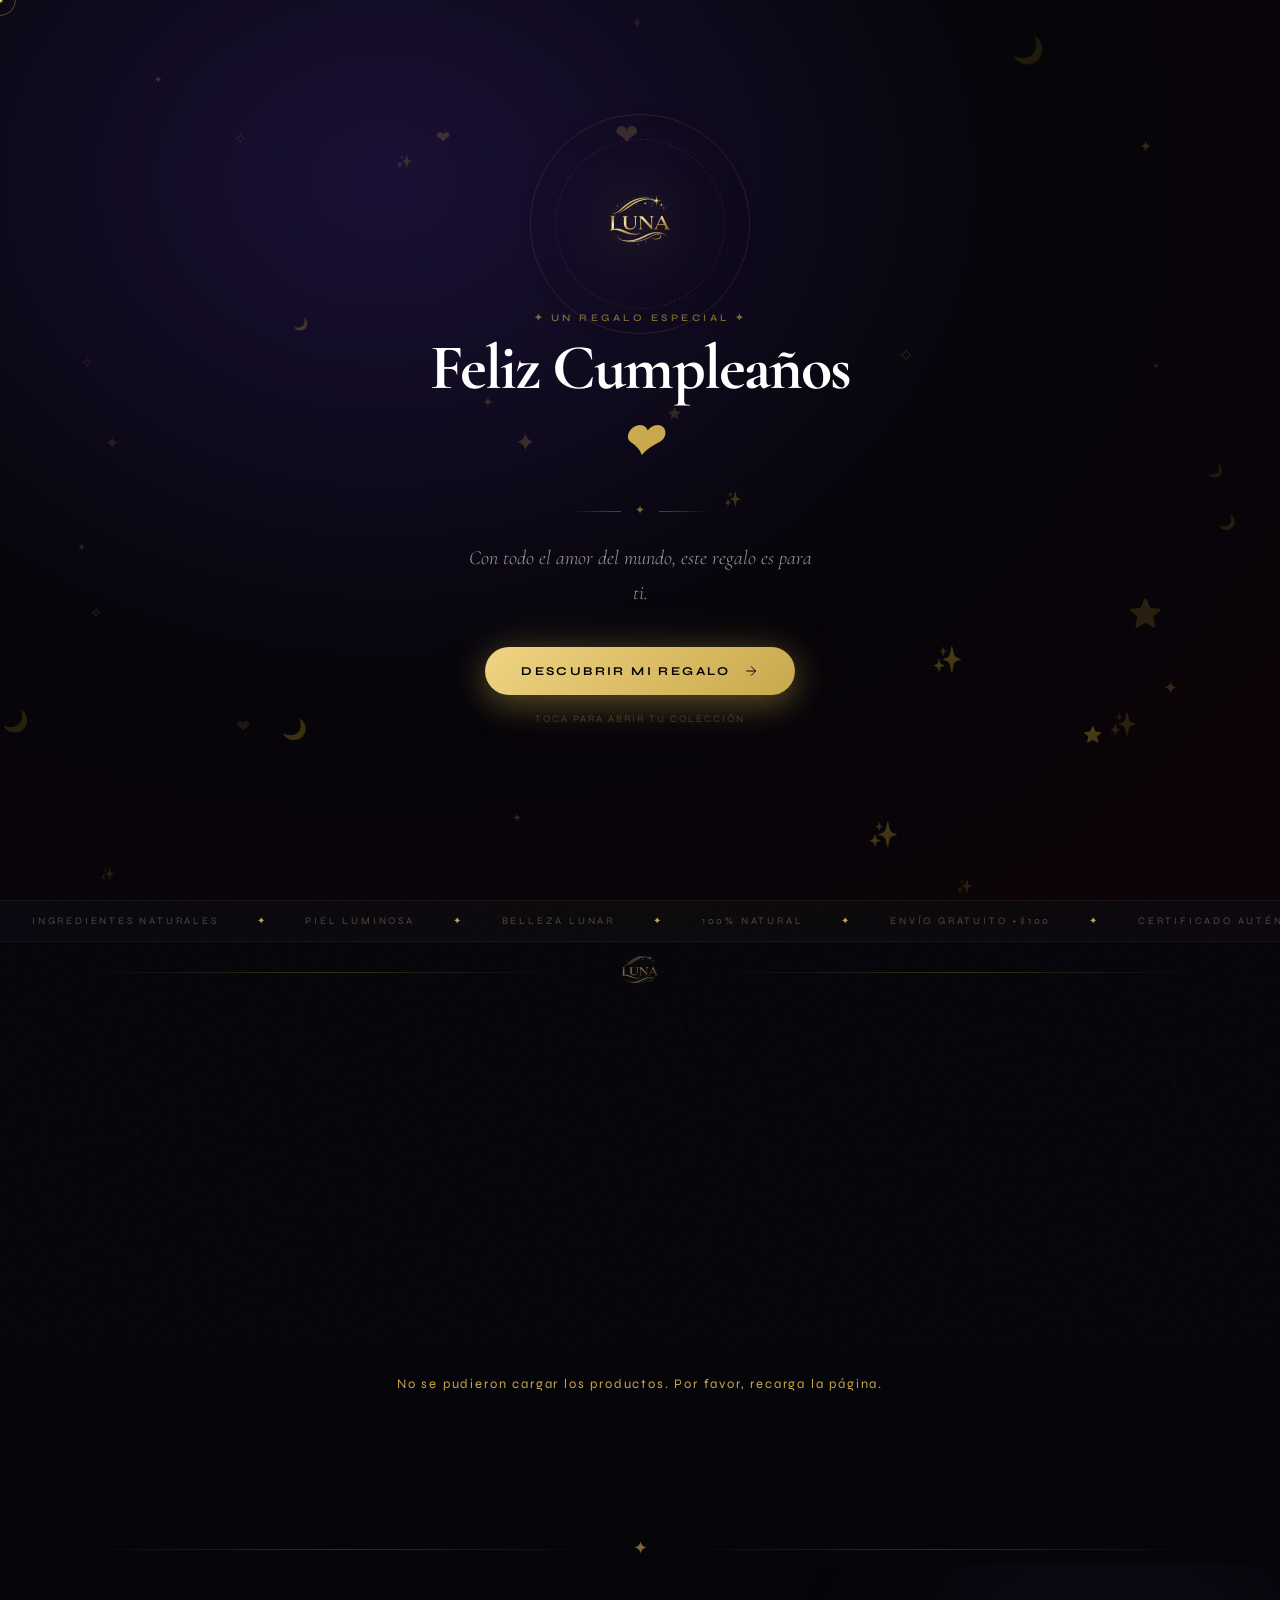
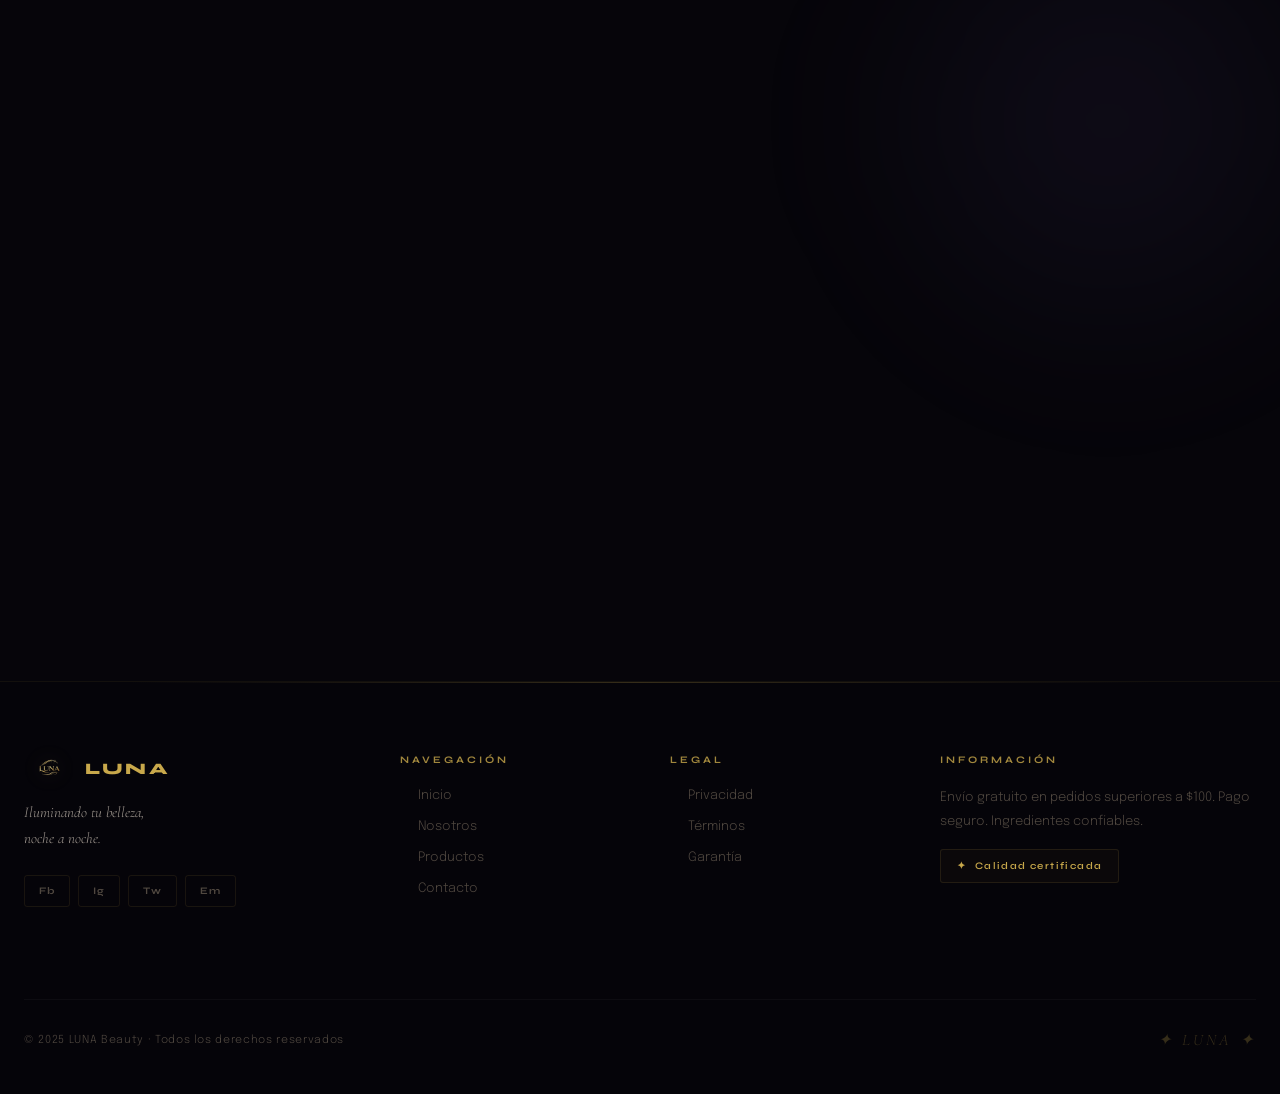
<file: index.html>
<!DOCTYPE html>
<html lang="es">
<head>
  <meta charset="UTF-8">
  <meta name="viewport" content="width=device-width, initial-scale=1.0, viewport-fit=cover">
  <title>LUNA — Belleza Lunar</title>
  <link rel="preconnect" href="https://fonts.googleapis.com">
  <link rel="preconnect" href="https://fonts.gstatic.com" crossorigin>
  <link href="https://fonts.googleapis.com/css2?family=Cormorant+Garamond:ital,wght@0,300;0,400;0,600;0,700;1,300;1,400;1,600&family=Syne:wght@400;500;600;700;800&family=Epilogue:ital,wght@0,300;0,400;0,500;1,300&display=swap" rel="stylesheet">
  <link rel="stylesheet" href="style.css">
</head>
<body>

<canvas id="pc"></canvas>
<div class="grain"></div>
<div class="noise-overlay"></div>

<!-- NAV -->
<nav id="mn">
  <a href="#inicio" class="nav-logo">
    <img src="img/logo.png" alt="LUNA" class="logo-img">
    <span class="logo-wordmark">LUNA</span>
  </a>
  <ul class="nav-links">
    <li><a href="#inicio"><span class="nav-num">01</span>Inicio</a></li>
    <li><a href="#nosotros"><span class="nav-num">02</span>Nosotros</a></li>
    <li><a href="#productos"><span class="nav-num">03</span>Productos</a></li>
    <li><a href="#contacto"><span class="nav-num">04</span>Contacto</a></li>
  </ul>
  <div class="nav-r">
    <button class="ib" title="Favoritos" aria-label="Favoritos">
      <svg width="18" height="18" viewBox="0 0 24 24" fill="none" stroke="currentColor" stroke-width="1.5"><path d="M20.84 4.61a5.5 5.5 0 0 0-7.78 0L12 5.67l-1.06-1.06a5.5 5.5 0 0 0-7.78 7.78l1.06 1.06L12 21.23l7.78-7.78 1.06-1.06a5.5 5.5 0 0 0 0-7.78z"/></svg>
    </button>
    <button class="ib cart-ib" id="cartBtn" title="Carrito" aria-label="Carrito">
      <svg width="18" height="18" viewBox="0 0 24 24" fill="none" stroke="currentColor" stroke-width="1.5"><circle cx="9" cy="21" r="1"/><circle cx="20" cy="21" r="1"/><path d="M1 1h4l2.68 13.39a2 2 0 0 0 2 1.61h9.72a2 2 0 0 0 2-1.61L23 6H6"/></svg>
      <span class="cb" id="cc">0</span>
    </button>
    <button class="hbg" id="hbg" aria-label="Menú">
      <span></span><span></span>
    </button>
  </div>
</nav>

<!-- MOBILE SIDEBAR -->
<div class="sb-ov" id="sbo"></div>
<aside class="sb" id="sb">

  <!-- Header -->
  <div class="sb-head">
    <img src="img/logo.png" alt="LUNA" class="sb-logo-img">
    <button class="sb-x" id="sbx">
      <svg width="14" height="14" viewBox="0 0 24 24" fill="none" stroke="currentColor" stroke-width="1.5"><line x1="18" y1="6" x2="6" y2="18"/><line x1="6" y1="6" x2="18" y2="18"/></svg>
    </button>
  </div>

  <!-- Nav links -->
  <nav class="sb-nav">
    <a href="#inicio" class="sb-link">
      <span class="sb-link-text">Inicio</span>
      <svg class="sb-arr" width="14" height="14" viewBox="0 0 24 24" fill="none" stroke="currentColor" stroke-width="1.5"><line x1="5" y1="12" x2="19" y2="12"/><polyline points="12 5 19 12 12 19"/></svg>
    </a>
    <a href="#nosotros" class="sb-link">
      <span class="sb-link-text">Nosotros</span>
      <svg class="sb-arr" width="14" height="14" viewBox="0 0 24 24" fill="none" stroke="currentColor" stroke-width="1.5"><line x1="5" y1="12" x2="19" y2="12"/><polyline points="12 5 19 12 12 19"/></svg>
    </a>
    <a href="#productos" class="sb-link">
      <span class="sb-link-text">Productos</span>
      <svg class="sb-arr" width="14" height="14" viewBox="0 0 24 24" fill="none" stroke="currentColor" stroke-width="1.5"><line x1="5" y1="12" x2="19" y2="12"/><polyline points="12 5 19 12 12 19"/></svg>
    </a>
    <a href="#contacto" class="sb-link">
      <span class="sb-link-text">Contacto</span>
      <svg class="sb-arr" width="14" height="14" viewBox="0 0 24 24" fill="none" stroke="currentColor" stroke-width="1.5"><line x1="5" y1="12" x2="19" y2="12"/><polyline points="12 5 19 12 12 19"/></svg>
    </a>
  </nav>

  <!-- Footer del sidebar -->
  <div class="sb-bot">
    <p class="sb-tl">Iluminando tu belleza,<br>noche a noche.</p>
    <div class="sb-soc">
      <a href="#" class="sb-si" aria-label="Facebook">
        <svg width="15" height="15" viewBox="0 0 24 24" fill="none" stroke="currentColor" stroke-width="1.5"><path d="M18 2h-3a5 5 0 0 0-5 5v3H7v4h3v8h4v-8h3l1-4h-4V7a1 1 0 0 1 1-1h3z"/></svg>
      </a>
      <a href="#" class="sb-si" aria-label="Instagram">
        <svg width="15" height="15" viewBox="0 0 24 24" fill="none" stroke="currentColor" stroke-width="1.5"><rect x="2" y="2" width="20" height="20" rx="5" ry="5"/><path d="M16 11.37A4 4 0 1 1 12.63 8 4 4 0 0 1 16 11.37z"/><line x1="17.5" y1="6.5" x2="17.51" y2="6.5"/></svg>
      </a>
      <a href="#" class="sb-si" aria-label="WhatsApp">
        <svg width="15" height="15" viewBox="0 0 24 24" fill="none" stroke="currentColor" stroke-width="1.5"><path d="M21 11.5a8.38 8.38 0 0 1-.9 3.8 8.5 8.5 0 0 1-7.6 4.7 8.38 8.38 0 0 1-3.8-.9L3 21l1.9-5.7a8.38 8.38 0 0 1-.9-3.8 8.5 8.5 0 0 1 4.7-7.6 8.38 8.38 0 0 1 3.8-.9h.5a8.48 8.48 0 0 1 8 8v.5z"/></svg>
      </a>
    </div>
  </div>

</aside>

<!-- CART SIDEBAR -->
<div class="sb-ov" id="cbo"></div>
<aside class="sb cart-sb" id="csb">
  <div class="sb-head">
    <span class="cart-title">Carrito</span>
    <button class="sb-x" id="csbx">
      <svg width="16" height="16" viewBox="0 0 24 24" fill="none" stroke="currentColor" stroke-width="1.5"><line x1="18" y1="6" x2="6" y2="18"/><line x1="6" y1="6" x2="18" y2="18"/></svg>
    </button>
  </div>
  <div class="sb-body" id="cart-items"></div>
  <div class="sb-foot" id="cart-foot"></div>
</aside>

<main>

  <!-- ─── HERO ─── -->
  <section id="inicio" class="hero">
    <div class="hero-bg">
      <div class="hero-orb hero-orb-1"></div>
      <div class="hero-orb hero-orb-2"></div>
      <div class="hero-orb hero-orb-3"></div>
      <div class="hero-grid"></div>
    </div>

    <div class="hero-inner">
      <div class="hero-content rv">
        <div class="hero-eyebrow">
          <span class="eyebrow-line"></span>
          <span>Colección Lunar · 2025</span>
          <span class="eyebrow-line"></span>
        </div>

        <div class="hero-logo-hero">
          <div class="logo-glow-ring logo-glow-ring-1"></div>
          <div class="logo-glow-ring logo-glow-ring-2"></div>
          <img src="img/logo.png" alt="LUNA" class="hero-logo-big">
        </div>

        <p class="hero-sub">Iluminando tu belleza, noche a noche.</p>

        <div class="hero-actions">
          <a href="#productos" class="btn-primary">
            <span>Descubrir Colección</span>
            <svg width="16" height="16" viewBox="0 0 24 24" fill="none" stroke="currentColor" stroke-width="1.5"><line x1="5" y1="12" x2="19" y2="12"/><polyline points="12 5 19 12 12 19"/></svg>
          </a>
          <a href="#nosotros" class="btn-ghost">Nuestra Historia</a>
        </div>
      </div>
    </div>

    <div class="hero-stats rv">
      <div class="stat-item">
        <span class="stat-n">8+</span>
        <span class="stat-l">Años</span>
      </div>
      <div class="stat-div"></div>
      <div class="stat-item">
        <span class="stat-n">50k</span>
        <span class="stat-l">Clientas</span>
      </div>
      <div class="stat-div"></div>
      <div class="stat-item">
        <span class="stat-n">24</span>
        <span class="stat-l">Productos</span>
      </div>
      <div class="stat-div"></div>
      <div class="stat-item">
        <span class="stat-n">100%</span>
        <span class="stat-l">Natural</span>
      </div>
    </div>

    <div class="hero-scroll-ind">
      <div class="scroll-line"></div>
      <span>Scroll</span>
    </div>
  </section>

  <!-- ─── MARQUEE ─── -->
  <div class="marquee-strip">
    <div class="marquee-track">
      <span>Ingredientes Naturales</span><span class="mdot">✦</span>
      <span>Piel Luminosa</span><span class="mdot">✦</span>
      <span>Belleza Lunar</span><span class="mdot">✦</span>
      <span>100% Natural</span><span class="mdot">✦</span>
      <span>Envío Gratuito +$100</span><span class="mdot">✦</span>
      <span>Certificado Auténtico</span><span class="mdot">✦</span>
      <span>8 Años de Experiencia</span><span class="mdot">✦</span>
      <span>Ingredientes Naturales</span><span class="mdot">✦</span>
      <span>Piel Luminosa</span><span class="mdot">✦</span>
      <span>Belleza Lunar</span><span class="mdot">✦</span>
      <span>100% Natural</span><span class="mdot">✦</span>
      <span>Envío Gratuito +$100</span><span class="mdot">✦</span>
      <span>Certificado Auténtico</span><span class="mdot">✦</span>
      <span>8 Años de Experiencia</span><span class="mdot">✦</span>
    </div>
  </div>

  <!-- ─── DIVIDER ─── -->
  <div class="section-divider">
    <div class="sd-line"></div>
    <div class="sd-emblem">
      <img src="img/logo.png" alt="LUNA" class="sd-logo">
    </div>
    <div class="sd-line"></div>
  </div>

  <!-- ─── PRODUCTS ─── -->
  <section id="productos" class="products-section">
    <div class="section-header rv">
      <div class="sh-left">
        <span class="section-tag">✦ Colección Exclusiva</span>
        <h2 class="section-title">Nuestros<br><em>Productos</em></h2>
      </div>
      <p class="section-desc">Descubre nuestra colección diseñada para iluminar tu piel con ingredientes de la más alta calidad.</p>
    </div>

    <div class="pw">
      <div id="skeleton-loader" class="skeleton-container">
        <div class="skeleton-card"></div>
        <div class="skeleton-card"></div>
        <div class="skeleton-card"></div>
      </div>
      <div id="pg"></div>
    </div>
  </section>

  <!-- ─── DIVIDER ─── -->
  <div class="section-divider">
    <div class="sd-line"></div>
    <div class="sd-emblem">
      <span class="sd-star">✦</span>
    </div>
    <div class="sd-line"></div>
  </div>

  <!-- ─── ABOUT ─── -->
  <section id="nosotros" class="about-section">
    <div class="about-bg">
      <div class="about-orb"></div>
    </div>
    <div class="about-inner">
      <div class="about-visual rv">
        <div class="about-img-frame">
          <div class="af-corner af-tl"></div>
          <div class="af-corner af-tr"></div>
          <div class="af-corner af-bl"></div>
          <div class="af-corner af-br"></div>
          <div class="af-inner">
            <div class="af-rings">
              <div class="afr afr-1"></div>
              <div class="afr afr-2"></div>
              <div class="afr afr-3"></div>
            </div>
            <div class="af-center">
              <img src="img/logo.png" alt="LUNA" class="about-logo-center">
              <div class="af-text-ring">
                <svg viewBox="0 0 200 200" class="text-ring-svg">
                  <defs><path id="circle-path" d="M 100, 100 m -75,0 a 75,75 0 1,1 150,0 a 75,75 0 1,1 -150,0"/></defs>
                  <text font-size="11" fill="rgba(200,168,75,0.45)" letter-spacing="4" font-family="Syne">
                    <textPath href="#circle-path">LUNA · BELLEZA NATURAL · 2025 · LUNA · BELLEZA · </textPath>
                  </text>
                </svg>
              </div>
            </div>
          </div>
        </div>
      </div>

      <div class="about-text rv">
        <span class="section-tag">✦ Nuestra Historia</span>
        <h2 class="section-title">Sobre<br><em>Nosotras</em></h2>
        <p class="about-p">Fusionamos ciencia avanzada con la sabiduría de los ingredientes naturales para revelar la luminosidad única de cada mujer.</p>

        <div class="about-stats-row">
          <div class="asr-item"><span class="asr-n">8+</span><span class="asr-l">Años</span></div>
          <div class="asr-item"><span class="asr-n">50k</span><span class="asr-l">Clientas</span></div>
          <div class="asr-item"><span class="asr-n">100%</span><span class="asr-l">Natural</span></div>
        </div>

        <a href="#productos" class="btn-primary">
          <span>Ver Productos</span>
          <svg width="16" height="16" viewBox="0 0 24 24" fill="none" stroke="currentColor" stroke-width="1.5"><line x1="5" y1="12" x2="19" y2="12"/><polyline points="12 5 19 12 12 19"/></svg>
        </a>
      </div>
    </div>
  </section>

</main>

<!-- FOOTER -->
<footer id="contacto">
  <div class="footer-inner">
    <div class="footer-brand">
      <a href="#" class="footer-logo">
        <img src="img/logo.png" alt="LUNA" class="footer-logo-img">
        <span>LUNA</span>
      </a>
      <p class="footer-tagline">Iluminando tu belleza,<br>noche a noche.</p>
      <div class="footer-soc">
        <a href="#" class="fsi">Fb</a>
        <a href="#" class="fsi">Ig</a>
        <a href="#" class="fsi">Tw</a>
        <a href="#" class="fsi">Em</a>
      </div>
    </div>
    <div class="footer-links-col">
      <p class="footer-col-title">Navegación</p>
      <ul class="flinks">
        <li><a href="#inicio">Inicio</a></li>
        <li><a href="#nosotros">Nosotros</a></li>
        <li><a href="#productos">Productos</a></li>
        <li><a href="#contacto">Contacto</a></li>
      </ul>
    </div>
    <div class="footer-links-col">
      <p class="footer-col-title">Legal</p>
      <ul class="flinks">
        <li><a href="#">Privacidad</a></li>
        <li><a href="#">Términos</a></li>
        <li><a href="#">Garantía</a></li>
      </ul>
    </div>
    <div class="footer-contact-col">
      <p class="footer-col-title">Información</p>
      <p class="footer-info">Envío gratuito en pedidos superiores a $100. Pago seguro. Ingredientes confiables.</p>
      <div class="footer-badge">
        <span>✦</span> Calidad certificada
      </div>
    </div>
  </div>
  <div class="footer-bottom">
    <p>© 2025 LUNA Beauty · Todos los derechos reservados</p>
    <div class="footer-bottom-dec">✦ LUNA ✦</div>
  </div>
</footer>

<!-- PRODUCT MODAL -->
<div class="mo" id="mo">
  <div class="md" id="md">
    <button class="mc" id="mcl">
      <svg width="16" height="16" viewBox="0 0 24 24" fill="none" stroke="currentColor" stroke-width="1.5"><line x1="18" y1="6" x2="6" y2="18"/><line x1="6" y1="6" x2="18" y2="18"/></svg>
    </button>
    <div id="mw"></div>
  </div>
</div>

<!-- CHECKOUT MODAL -->
<div class="mo" id="cmo">
  <div class="md cmo-inner">
    <h3 class="checkout-title">Actualización del Pedido</h3>
    <div id="cm-content" class="checkout-content"></div>
    <button class="btn-primary" style="width:100%" onclick="closeCheckoutModal()"><span>Entendido</span></button>
  </div>
</div>

<!-- TOAST -->
<div class="toast" id="toast">
  <div class="toast-icon">✦</div>
  <div>
    <div class="tt">LUNA</div>
    <div class="tm" id="tmsg">Producto añadido</div>
  </div>
</div>

<!-- UPDATE BANNER -->
<div class="update-banner" id="updateBanner">
  <span>✨ Novedades en el catálogo</span>
  <button id="updateNowBtn">Actualizar</button>
</div>

<!-- LOADER -->
<div id="loader-overlay" class="active">
  <div class="loader-content">
    <img src="img/logo.png" alt="LUNA" class="loader-logo">
    <div class="loader-bar"><div class="loader-fill"></div></div>
    <p class="loading-text">Cargando colección lunar...</p>
  </div>
</div>

<!-- BIRTHDAY SPLASH -->
<div id="bday-splash" class="bday-hidden">

  <!-- Partículas de fondo -->
  <div class="bday-particles" id="bdayParticles"></div>

  <!-- Estrellas flotantes decorativas -->
  <div class="bday-stars">
    <span class="bstar bs-1">✦</span>
    <span class="bstar bs-2">✦</span>
    <span class="bstar bs-3">✦</span>
    <span class="bstar bs-4">✦</span>
    <span class="bstar bs-5">✦</span>
    <span class="bstar bs-6">✦</span>
  </div>

  <!-- Contenido central -->
  <div class="bday-inner">

    <!-- Logo con anillos -->
    <div class="bday-logo-wrap">
      <div class="bday-ring bday-ring-1"></div>
      <div class="bday-ring bday-ring-2"></div>
      <img src="img/logo.png" alt="LUNA" class="bday-logo">
    </div>

    <!-- Texto del mensaje (cargado desde sheets) -->
    <div class="bday-msg-wrap">
      <p class="bday-from" id="bdayFrom">✦ Un regalo especial ✦</p>
      <h1 class="bday-title" id="bdayTitle">Feliz Cumpleaños</h1>
      <p class="bday-name" id="bdayName">❤</p>
      <div class="bday-divider">
        <span class="bday-div-line"></span>
        <span class="bday-div-star">✦</span>
        <span class="bday-div-line"></span>
      </div>
      <p class="bday-text" id="bdayText">Con todo el amor del mundo, este regalo es para ti.</p>
    </div>

    <!-- Botón entrar -->
    <button class="bday-btn" id="bdayEnter">
      <span>Descubrir mi regalo</span>
      <svg width="16" height="16" viewBox="0 0 24 24" fill="none" stroke="currentColor" stroke-width="1.5">
        <line x1="5" y1="12" x2="19" y2="12"/>
        <polyline points="12 5 19 12 12 19"/>
      </svg>
    </button>

    <p class="bday-hint">Toca para abrir tu colección</p>
  </div>

</div>

<script src="script.js" defer></script>
<script>
  // Custom cursor
  if (window.innerWidth >= 1024) {
    const dot = document.createElement('div');
    dot.className = 'cursor-dot';
    const ring = document.createElement('div');
    ring.className = 'cursor-ring';
    document.body.append(dot, ring);
    let mx=0,my=0,rx=0,ry=0;
    document.addEventListener('mousemove',e=>{mx=e.clientX;my=e.clientY;});
    function ac(){
      dot.style.left=mx+'px';dot.style.top=my+'px';
      rx+=(mx-rx)*.1;ry+=(my-ry)*.1;
      ring.style.left=rx+'px';ring.style.top=ry+'px';
      requestAnimationFrame(ac);
    }
    ac();
    document.querySelectorAll('a,button,.pc,.pbtn').forEach(el=>{
      el.addEventListener('mouseenter',()=>document.body.classList.add('cursor-hover'));
      el.addEventListener('mouseleave',()=>document.body.classList.remove('cursor-hover'));
    });
  }
</script>
</body>
</html>
</file>
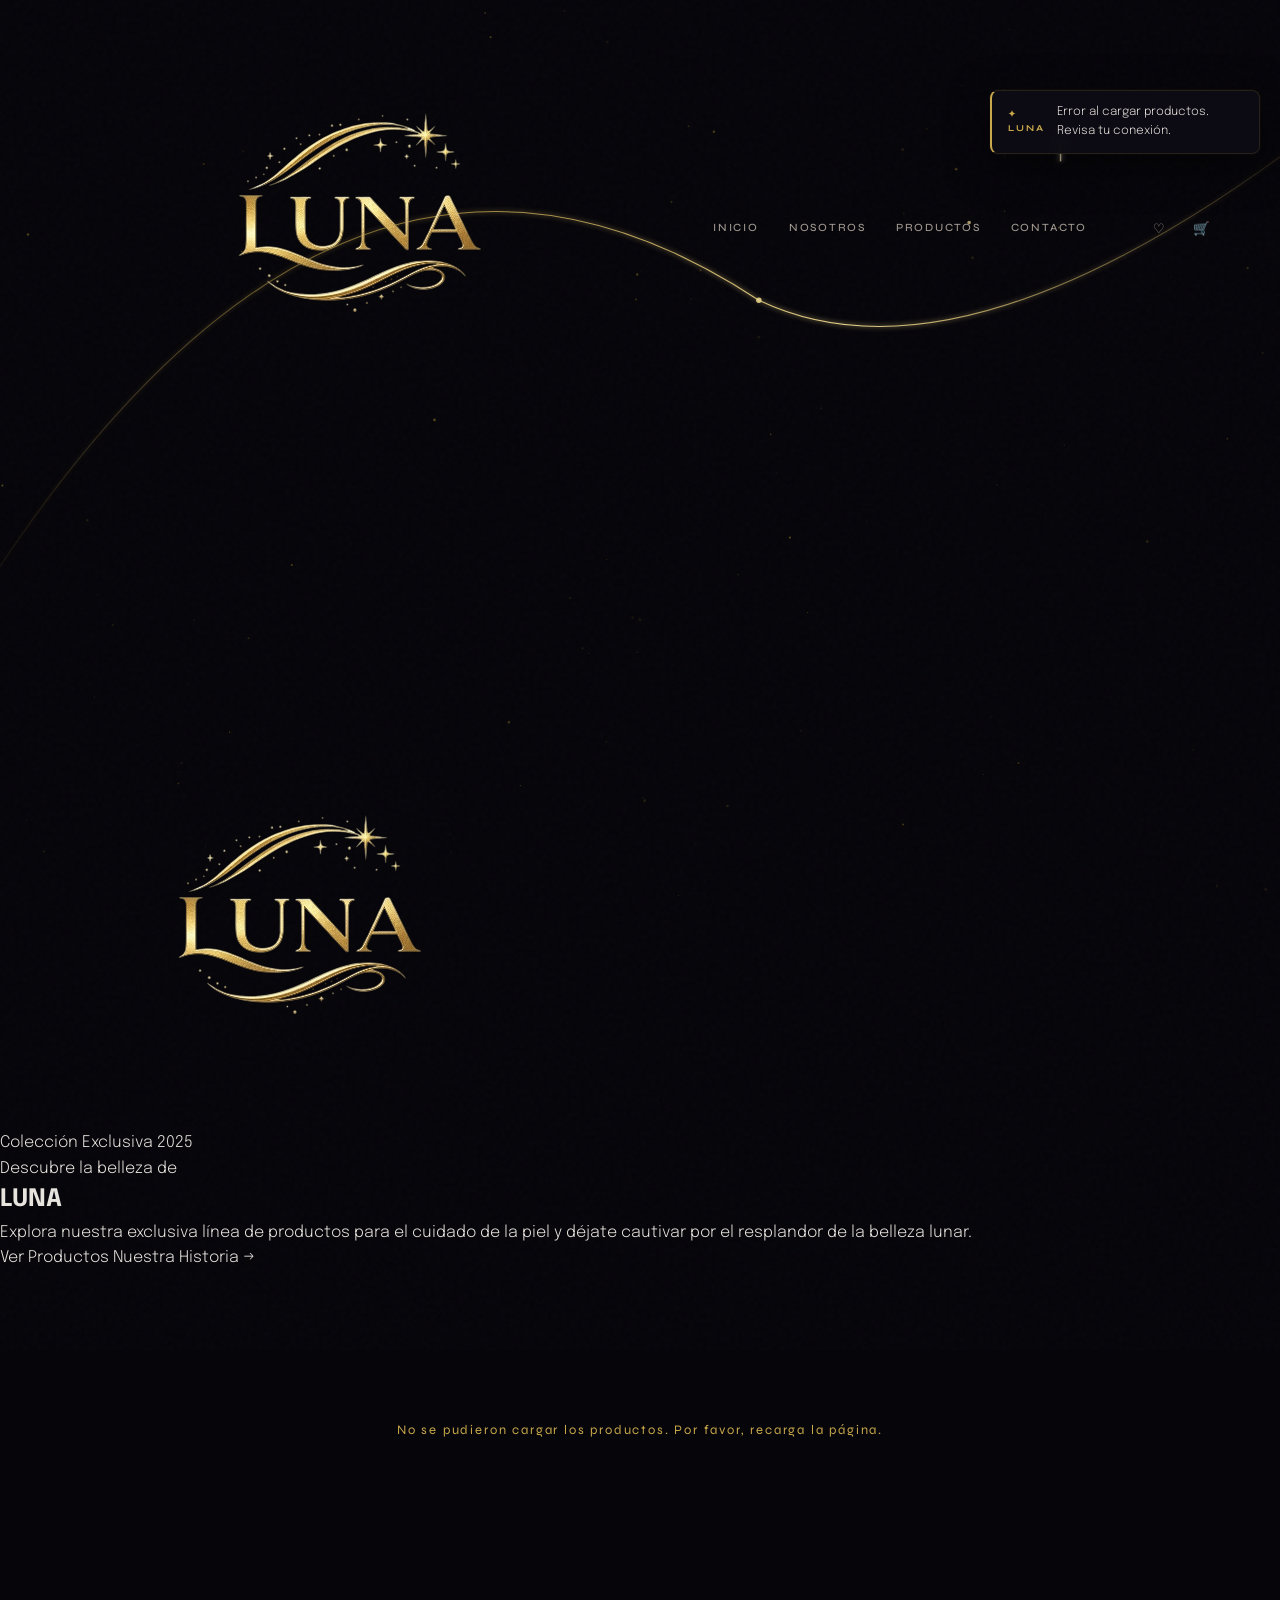
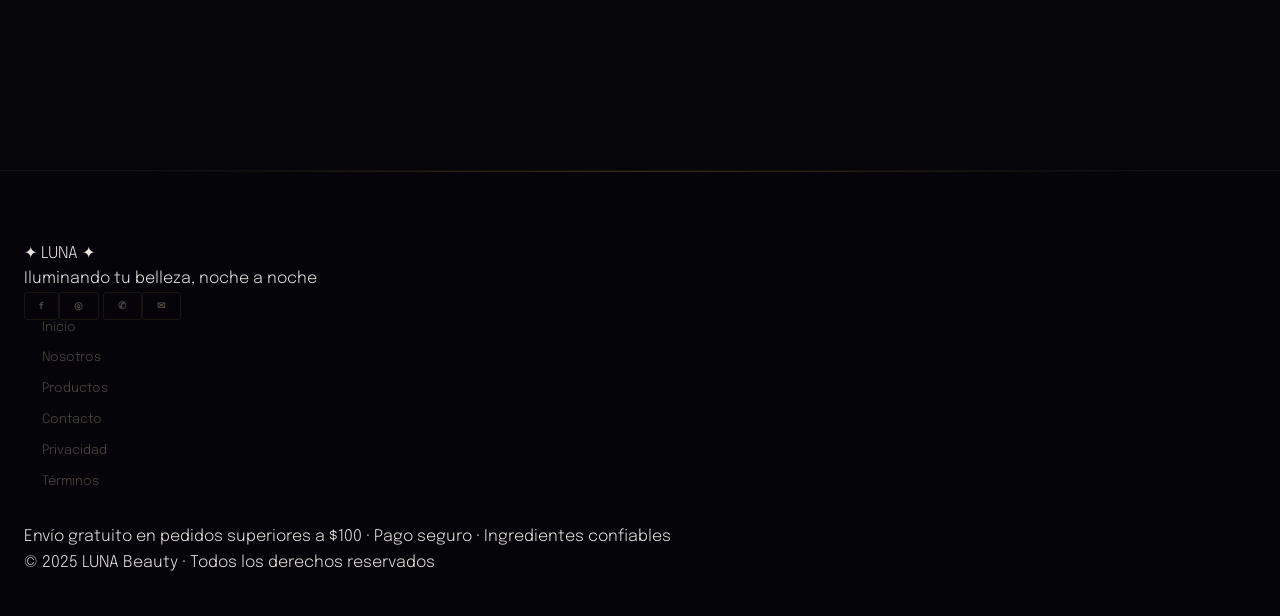
<file: luna-catalog.html>
<!DOCTYPE html>
<html lang="es">
<head>
<meta charset="UTF-8">
<meta name="viewport" content="width=device-width, initial-scale=1.0">
<title>LUNA — Belleza Lunar</title> 
<link href="https://fonts.googleapis.com/css2?family=Cormorant+Garamond:ital,wght@0,300;0,400;0,500;0,600;1,300;1,400;1,600&family=Cinzel:wght@400;500;600;700&family=Raleway:wght@300;400;500;600&display=swap" rel="stylesheet">
<link rel="stylesheet" href="style.css">
</head>
<body>

<div id="cur-o"></div>
<div id="cur-i"></div>
<canvas id="pc"></canvas>
<div class="grain"></div>

<!-- NAV -->
<nav id="mn">
  <a href="#inicio" class="nav-logo"><img src="img/logo.png" alt="LUNA"></a>
  <ul class="nav-links">
    <li><a href="#inicio">Inicio</a></li>
    <li><a href="#nosotros">Nosotros</a></li>
    <li><a href="#productos">Productos</a></li>
    <li><a href="#contacto">Contacto</a></li>
  </ul>
  <div class="nav-r">
    <button class="ib" title="Favoritos">♡</button>
    <button class="ib" id="cartBtn" title="Carrito" onclick="openCart()">🛒<span class="cb" id="cc">0</span></button>
    <button class="hbg" id="hbg"><span></span><span></span><span></span></button>
  </div>
</nav>

<!-- SIDEBAR -->
<div class="sb-ov" id="sbo"></div>
<aside class="sb" id="sb">
  <div class="sb-head">
    <img src="img/logo.png" alt="LUNA" class="sb-logo-img">
    <button class="sb-x" id="sbx">✕</button>
  </div>
  <nav class="sb-nav">
    <a href="#inicio">Inicio <span>→</span></a>
    <a href="#nosotros">Nosotros <span>→</span></a>
    <a href="#productos">Productos <span>→</span></a>
    <a href="#contacto">Contacto <span>→</span></a>
  </nav>
  <div class="sb-bot">
    <div class="sb-soc">
      <a href="#" class="sb-si">f</a>
      <a href="#" class="sb-si">◎</a>
      <a href="#" class="sb-si">✉</a>
    </div>
    <p class="sb-tl">Iluminando tu belleza.<br>© 2025 LUNA</p>
  </div>
</aside>

<!-- CART SIDEBAR -->
<div class="sb-ov" id="cbo"></div>
<aside class="sb" id="csb" style="z-index: 570;">
  <div class="sb-head">
    <span style="font-family:'Cinzel',serif; color:var(--gold); font-size:18px;">TU CARRITO</span>
    <button class="sb-x" id="csbx">✕</button>
  </div>
  <div class="sb-body" id="cart-items">
    <!-- Items injected by JS -->
  </div>
  <div class="sb-foot" id="cart-foot">
    <!-- Total & Checkout -->
  </div>
</aside>

<!-- HERO -->
<section id="inicio" class="sw">
  <div class="hero">
    <div class="hbgl"></div>
    <svg class="hero-arc" viewBox="0 0 1400 700" fill="none" preserveAspectRatio="none">
      <defs>
        <linearGradient id="ag" x1="0%" y1="0%" x2="100%" y2="0%">
          <stop offset="0%" stop-color="#c9a84c" stop-opacity="0"/>
          <stop offset="35%" stop-color="#c9a84c" stop-opacity="0.7"/>
          <stop offset="65%" stop-color="#e8d48b" stop-opacity="1"/>
          <stop offset="100%" stop-color="#c9a84c" stop-opacity="0"/>
        </linearGradient>
        <filter id="gf"><feGaussianBlur stdDeviation="3" result="b"/><feMerge><feMergeNode in="b"/><feMergeNode in="SourceGraphic"/></feMerge></filter>
      </defs>
      <path d="M-50 600 Q360 -80 830 230 Q1060 340 1460 28" stroke="url(#ag)" stroke-width="1.2" filter="url(#gf)"/>
      <circle cx="830" cy="230" r="3" fill="#e8d48b" opacity="0.9"/>
      <circle cx="1060" cy="145" r="2" fill="#e8d48b" opacity="0.7"/>
      <g filter="url(#gf)" opacity="0.9">
        <line x1="1160" y1="58" x2="1160" y2="78" stroke="#f5e6b8" stroke-width="1.5"/>
        <line x1="1160" y1="58" x2="1160" y2="38" stroke="#f5e6b8" stroke-width="1.5"/>
        <line x1="1150" y1="58" x2="1170" y2="58" stroke="#f5e6b8" stroke-width="1.5"/>
        <line x1="1153" y1="51" x2="1167" y2="65" stroke="#f5e6b8" stroke-width="1"/>
        <line x1="1167" y1="51" x2="1153" y2="65" stroke="#f5e6b8" stroke-width="1"/>
      </g>
    </svg>
    <div class="orb o1"></div>
    <div class="orb o2"></div>
    <div class="orb o3"></div>
    <div class="hero-in">
      <div class="hr">
        <div class="ring r1"><div class="rdot"></div><div class="rdot"></div><div class="rdot"></div><div class="rdot"></div></div>
        <div class="ring r2"></div>
        <div class="ring r3"></div>
        <div class="hglow"></div>
        <img src="img/logo.png" alt="LUNA" class="h-logo-img">
        <div class="sp sp1"></div><div class="sp sp2"></div><div class="sp sp3"></div>
        <div class="sp sp4"></div><div class="sp sp5"></div><div class="sp sp6"></div>
      </div>
      <div class="hl">
        <div class="eyebrow"><div class="eb-line"></div><span class="eb-txt">Colección Exclusiva 2025</span></div>
        <p class="h-tag">Descubre la belleza de</p>
        <h1 class="h-title">LUNA</h1>
        <p class="h-desc">Explora nuestra exclusiva línea de productos para el cuidado de la piel y déjate cautivar por el resplandor de la belleza lunar.</p>
        <div class="h-cta">
          <a href="#productos" class="btn-o"><span>Ver Productos</span></a>
          <a href="#nosotros" class="btn-g">Nuestra Historia →</a>
        </div>
      </div>
    </div>
  </div>
</section>

<!-- PRODUCTS -->
<section id="productos" class="sw">
  <div class="sh rv">
    <span class="sey">Colección Exclusiva</span>
    <div class="so"><div class="sg"></div></div>
    <h2 class="st">Nuestros Productos</h2>
    <p class="ss">Descubre nuestra exclusiva colección de productos de belleza diseñados para iluminar tu piel.</p>
  </div>
  <div class="pw"><div class="pg" id="pg"></div></div>
</section>

<!-- ABOUT -->
<section id="nosotros" class="as sw">
  <div class="aab"></div>
  <div class="ag">
    <div class="av rv">
      <div class="arl"><div class="om" style="top:-5px;left:50%;transform:translateX(-50%)"></div><div class="om" style="bottom:-5px;left:50%;transform:translateX(-50%)"></div></div>
      <div class="ars"></div>
      <div class="amw"><div class="amg"></div><div class="ami">🌙</div></div>
    </div>
    <div class="rv">
      <span class="al">Nuestra Historia</span>
      <h2 class="at">Sobre Nosotros</h2>
      <p class="ap">Sumérgete en el mundo de la belleza de LUNA. Conoce nuestra historia y nuestra pasión por ofrecer productos de la más alta calidad para el cuidado de la piel.</p>
      <p class="ap">Cada producto LUNA nace de la fusión entre ciencia avanzada y la sabiduría ancestral de los ingredientes naturales, diseñado para revelar la luminosidad única de cada mujer.</p>
      <div class="astat">
        <div class="ast"><span class="asn">8+</span><span class="asl">Años</span></div>
        <div class="ast"><span class="asn">50k</span><span class="asl">Clientas</span></div>
        <div class="ast"><span class="asn">24</span><span class="asl">Productos</span></div>
        <div class="ast"><span class="asn">100%</span><span class="asl">Natural</span></div>
      </div>
    </div>
  </div>
</section>

<!-- FOOTER -->
<footer id="contacto">
  <span class="fl">✦ LUNA ✦</span>
  <p class="ftl">Iluminando tu belleza, noche a noche</p>
  <div class="fsoc">
    <a href="#" class="fsi">f</a><a href="#" class="fsi">◎</a>
    <a href="#" class="fsi">✆</a><a href="#" class="fsi">✉</a>
  </div>
  <ul class="flinks">
    <li><a href="#inicio">Inicio</a></li><li><a href="#nosotros">Nosotros</a></li>
    <li><a href="#productos">Productos</a></li><li><a href="#contacto">Contacto</a></li>
    <li><a href="#">Privacidad</a></li><li><a href="#">Términos</a></li>
  </ul>
  <p class="fbot">Envío gratuito en pedidos superiores a $100 · Pago seguro · Ingredientes confiables<br>© 2025 LUNA Beauty · Todos los derechos reservados</p>
</footer>

<!-- MODAL -->
<div class="mo" id="mo"><div class="md" id="md"><button class="mc" id="mcl">✕</button><div id="mw"></div></div></div>

<!-- TOAST -->
<div class="toast" id="toast"><div class="tt">✦ LUNA</div><div class="tm" id="tmsg">Producto añadido</div></div>

<script src="script.js" defer></script>
</body>
</html>
</file>
<file: style.css>
@import url('https://fonts.googleapis.com/css2?family=Cormorant+Garamond:ital,wght@0,300;0,400;0,600;0,700;1,300;1,400;1,600&family=Syne:wght@400;500;600;700;800&family=Epilogue:ital,opsz,wght@0,6..72,300;0,6..72,400;0,6..72,500;1,6..72,300&display=swap');

/* ════════════════════════════════════════
   TOKENS
════════════════════════════════════════ */
:root {
  --ink:        #06050a;
  --ink-2:      #0d0b13;
  --ink-3:      #141220;
  --ink-4:      #1c1929;
  --gold:       #c8a84b;
  --gold-hi:    #f0d483;
  --gold-lo:    #7a6229;
  --gold-glow:  rgba(200,168,75,.15);
  --gold-glow2: rgba(200,168,75,.07);
  --rose:       #c4627a;
  --violet:     #8b6fcf;
  --teal:       #4da8a0;
  --text:       #e8e4de;
  --text-soft:  #a09890;
  --text-muted: #504840;
  --white:      #fff;
  --border:     rgba(200,168,75,.1);
  --border-hi:  rgba(200,168,75,.3);
  --ease:       cubic-bezier(.25,.46,.45,.94);
  --ease-back:  cubic-bezier(.34,1.56,.64,1);
  --radius:     14px;
  --radius-sm:  8px;
}

*,*::before,*::after{margin:0;padding:0;box-sizing:border-box;}
html{scroll-behavior:smooth;overflow-x:hidden;}
body{
  background:var(--ink);color:var(--text);
  font-family:'Epilogue',sans-serif;font-weight:300;line-height:1.6;overflow-x:hidden;
}
img{display:block;max-width:100%;}
a{text-decoration:none;color:inherit;}
button{cursor:pointer;font-family:inherit;}

/* Canvas + Grain */
#pc{display:none;position:fixed;inset:0;z-index:0;pointer-events:none;}
@media(min-width:768px){#pc{display:block;}}
.grain{display:none;position:fixed;inset:-50%;width:200%;height:200%;z-index:1;pointer-events:none;opacity:.022;
  background-image:url("data:image/svg+xml,%3Csvg viewBox='0 0 512 512' xmlns='http://www.w3.org/2000/svg'%3E%3Cfilter id='n'%3E%3CfeTurbulence type='fractalNoise' baseFrequency='0.75' numOctaves='4' stitchTiles='stitch'/%3E%3C/filter%3E%3Crect width='100%25' height='100%25' filter='url(%23n)'/%3E%3C/svg%3E");
  animation:grain .6s steps(1) infinite;}
@media(min-width:768px){.grain{display:block;}}
@keyframes grain{0%,100%{transform:translate(0,0)}20%{transform:translate(-4%,-4%)}40%{transform:translate(3%,5%)}60%{transform:translate(-2%,2%)}80%{transform:translate(4%,-3%)}}
.noise-overlay{position:fixed;inset:0;z-index:1;pointer-events:none;
  background:radial-gradient(ellipse 80% 50% at 20% 0%,rgba(139,111,207,.04) 0%,transparent 60%),
             radial-gradient(ellipse 60% 40% at 80% 100%,rgba(196,98,122,.04) 0%,transparent 60%);}

/* Custom cursor */
@media(min-width:1024px){
  body{cursor:none;}
  .cursor-dot{position:fixed;width:5px;height:5px;background:var(--gold-hi);border-radius:50%;pointer-events:none;z-index:9999;transform:translate(-50%,-50%);mix-blend-mode:difference;}
  .cursor-ring{position:fixed;width:32px;height:32px;border:1px solid rgba(200,168,75,.4);border-radius:50%;pointer-events:none;z-index:9998;transform:translate(-50%,-50%);transition:width .25s,height .25s,border-color .2s;}
  body.cursor-hover .cursor-ring{width:52px;height:52px;border-color:var(--gold);}
}

/* ════════════════════════════════════════
   NAVIGATION
════════════════════════════════════════ */
nav{
  position:fixed;top:0;left:0;right:0;z-index:500;
  display:flex;align-items:center;justify-content:space-between;
  padding:20px 24px;
  transition:all .5s var(--ease);
}
@media(min-width:1024px){nav{padding:28px 60px;}}

nav.scrolled{
  background:rgba(6,5,10,.88);
  backdrop-filter:blur(32px) saturate(180%);
  padding:12px 24px;
  border-bottom:1px solid rgba(200,168,75,.08);
  box-shadow:0 1px 0 rgba(200,168,75,.06), 0 8px 40px rgba(0,0,0,.6);
}
@media(min-width:1024px){nav.scrolled{padding:12px 60px;}}

.nav-logo{display:flex;align-items:center;gap:10px;flex-shrink:0;}
.logo-img{height:38px;width:auto;filter:drop-shadow(0 0 12px rgba(200,168,75,.4));transition:transform .4s var(--ease),filter .4s;}
@media(min-width:1024px){.logo-img{height:44px;}}
.nav-logo:hover .logo-img{transform:scale(1.05);filter:drop-shadow(0 0 24px rgba(200,168,75,.7));}
.logo-wordmark{display:none;font-family:'Syne',sans-serif;font-weight:800;font-size:14px;letter-spacing:.18em;color:var(--gold);text-transform:uppercase;}
@media(min-width:640px){.logo-wordmark{display:block;}}

.nav-links{display:none;list-style:none;gap:2px;}
@media(min-width:768px){.nav-links{display:flex;}}

.nav-links a{
  display:flex;align-items:center;gap:6px;
  font-family:'Syne',sans-serif;font-weight:500;font-size:11px;letter-spacing:.16em;
  color:var(--text-soft);text-transform:uppercase;
  padding:8px 14px;border-radius:40px;
  transition:all .3s;
  position:relative;
}
.nav-links a::after{
  content:'';position:absolute;bottom:4px;left:50%;right:50%;
  height:1px;background:var(--gold);
  transition:left .3s var(--ease),right .3s var(--ease);
  opacity:0;
}
.nav-links a:hover{color:var(--white);background:rgba(255,255,255,.04);}
.nav-links a:hover::after{left:20%;right:20%;opacity:.6;}
.nav-num{font-size:9px;color:var(--gold);font-family:'Cormorant Garamond',serif;font-style:italic;}

.nav-r{display:flex;gap:4px;align-items:center;}
.ib{
  background:none;border:none;color:var(--text-soft);
  width:38px;height:38px;
  display:flex;align-items:center;justify-content:center;
  border-radius:50%;transition:all .3s;
}
.ib:hover{color:var(--gold);background:var(--gold-glow);}
.cart-ib{position:relative;}
.cb{
  position:absolute;top:4px;right:4px;
  background:linear-gradient(135deg,var(--gold-hi),var(--gold));
  color:var(--ink);font-size:8px;font-weight:700;
  width:14px;height:14px;border-radius:50%;
  display:flex;align-items:center;justify-content:center;
  font-family:'Syne',sans-serif;
  opacity:0;transform:scale(0);
  transition:all .3s var(--ease-back);
}
.cb.active{opacity:1;transform:scale(1);}

.hbg{display:flex;flex-direction:column;gap:5px;background:none;border:none;padding:8px;}
.hbg span{display:block;width:20px;height:1.5px;background:var(--gold);transition:all .4s var(--ease);border-radius:2px;}
@media(min-width:768px){.hbg{display:none;}}
.hbg.open span:nth-child(1){transform:translateY(6.5px) rotate(45deg);}
.hbg.open span:nth-child(2){transform:rotate(-45deg);}

/* ════════════════════════════════════════
   SIDEBAR — MOBILE (COMPACTO)
════════════════════════════════════════ */
.sb-ov{
  position:fixed;inset:0;
  background:rgba(0,0,0,.65);
  z-index:550;opacity:0;pointer-events:none;
  transition:opacity .4s;
  backdrop-filter:blur(8px);
}
.sb-ov.open{opacity:1;pointer-events:all;}

.sb{
  position:fixed;top:0;right:0;
  width:min(260px,78vw);height:100%;
  background:rgba(10,9,16,.97);
  z-index:560;
  display:flex;flex-direction:column;
  border-left:1px solid rgba(200,168,75,.1);
  transform:translateX(100%);
  transition:transform .4s cubic-bezier(.77,0,.18,1);
  isolation:isolate;overflow:hidden;
}
.sb::before{
  content:'';
  position:absolute;top:0;left:0;
  width:1px;height:100%;
  background:linear-gradient(to bottom,var(--gold) 0%,rgba(200,168,75,.3) 40%,transparent 100%);
  opacity:.6;z-index:2;
}
/* Orbe decorativo en el sidebar */
.sb::after{
  content:'';
  position:absolute;bottom:-80px;right:-60px;
  width:200px;height:200px;
  background:radial-gradient(circle,rgba(200,168,75,.06),transparent 70%);
  border-radius:50%;
  pointer-events:none;
  z-index:0;
}
.cart-sb{z-index:570;}
.sb.open{transform:translateX(0);}

/* ── Sidebar Head ── */
.sb-head{
  padding:16px 20px;
  display:flex;align-items:center;justify-content:space-between;
  position:relative;z-index:1;
  border-bottom:1px solid rgba(200,168,75,.07);
}
.sb-logo-img{height:30px;width:auto;filter:drop-shadow(0 0 10px rgba(200,168,75,.35));}

.sb-x{
  background:none;border:none;
  color:rgba(200,168,75,.4);
  width:28px;height:28px;
  display:flex;align-items:center;justify-content:center;
  border-radius:6px;
  transition:all .25s;
}
.sb-x:hover{color:var(--gold);background:rgba(200,168,75,.08);}

/* ── Nav links — COMPACTOS ── */
.sb-nav{
  padding:8px 0;
  flex:1;
  display:block;
  position:relative;z-index:1;
  overflow-y:auto;
}

.sb-link{
  display:flex;align-items:center;justify-content:space-between;
  padding:9px 20px;
  font-family:'Syne',sans-serif;font-weight:600;
  font-size:13px;letter-spacing:.03em;
  color:rgba(224,212,188,.65);
  text-decoration:none;
  transition:all .22s;
  position:relative;
  border-bottom:1px solid rgba(255,255,255,.03);
}
.sb-link:last-child{border-bottom:none;}

.sb-link::before{
  content:'';
  position:absolute;left:0;top:50%;transform:translateY(-50%);
  width:0;height:14px;
  background:var(--gold);border-radius:0 2px 2px 0;
  transition:width .22s var(--ease);
}
.sb-link:hover{
  color:var(--white);
  background:rgba(200,168,75,.05);
  padding-left:26px;
}
.sb-link:hover::before{width:2px;}

.sb-link-text{flex:1;}
.sb-arr{
  color:rgba(200,168,75,.25);
  flex-shrink:0;
  transition:transform .22s,color .22s;
}
.sb-link:hover .sb-arr{
  color:rgba(200,168,75,.7);
  transform:translateX(3px);
}

/* ── Sidebar Bottom ── */
.sb-bot{
  padding:14px 20px;
  border-top:1px solid rgba(200,168,75,.07);
  position:relative;z-index:1;
  margin-top:auto;
  background:rgba(200,168,75,.015);
}
.sb-tl{
  font-family:'Cormorant Garamond',serif;font-style:italic;
  font-size:12px;color:var(--text-muted);
  line-height:1.6;margin-bottom:12px;
}
.sb-soc{display:flex;gap:6px;}
.sb-si{
  width:30px;height:30px;
  border:1px solid rgba(200,168,75,.12);
  border-radius:6px;
  display:flex;align-items:center;justify-content:center;
  color:var(--text-muted);
  transition:all .22s;
}
.sb-si:hover{
  border-color:var(--gold);
  color:var(--gold);
  background:rgba(200,168,75,.08);
}

/* ── Cart sidebar ── */
.cart-title{font-family:'Syne',sans-serif;font-weight:700;font-size:13px;letter-spacing:.14em;color:var(--gold);text-transform:uppercase;}
.sb-body{padding:16px;flex:1;overflow-y:auto;}
.sb-foot{padding:16px;border-top:1px solid var(--border);}
.sb-body::-webkit-scrollbar{width:2px;}
.sb-body::-webkit-scrollbar-thumb{background:rgba(200,168,75,.2);}

.c-item{display:flex;gap:12px;padding-bottom:14px;margin-bottom:14px;border-bottom:1px solid rgba(255,255,255,.04);}
.c-img{width:52px;height:52px;border-radius:var(--radius-sm);border:1px solid var(--border);overflow:hidden;flex-shrink:0;}
.c-img img{width:100%;height:100%;object-fit:cover;}
.c-info{flex:1;}
.c-name{font-family:'Syne',sans-serif;font-weight:600;font-size:11px;color:var(--white);margin-bottom:2px;}
.c-price{font-family:'Cormorant Garamond',serif;font-size:15px;color:var(--gold);}
.c-quantity{display:flex;align-items:center;gap:8px;margin-top:7px;}
.c-quantity button{background:none;border:1px solid var(--border);color:var(--gold);width:22px;height:22px;border-radius:5px;font-size:13px;transition:.2s;}
.c-quantity button:hover{background:var(--gold-glow);}
.c-quantity span{font-size:12px;color:var(--text-soft);min-width:18px;text-align:center;}
.c-rem{background:none;border:none;color:var(--text-muted);font-size:15px;transition:.2s;padding:0 4px;}
.c-rem:hover{color:#ff6b6b;}
.c-empty{text-align:center;color:var(--text-muted);font-size:13px;margin-top:60px;line-height:2;}
.c-total{display:flex;justify-content:space-between;margin-bottom:14px;font-size:13px;color:var(--white);}
.c-total span:last-child{font-family:'Cormorant Garamond',serif;font-size:22px;color:var(--gold);}

/* ════════════════════════════════════════
   BUTTONS
════════════════════════════════════════ */
.btn-primary{
  display:inline-flex;align-items:center;gap:10px;
  background:linear-gradient(135deg,var(--gold-hi) 0%,var(--gold) 60%,#a8852e 100%);
  color:var(--ink);padding:13px 28px;
  font-family:'Syne',sans-serif;font-weight:700;font-size:11px;letter-spacing:.18em;text-transform:uppercase;
  border:none;border-radius:3px;
  transition:all .35s var(--ease);
  position:relative;overflow:hidden;
  box-shadow:0 4px 20px rgba(200,168,75,.2), inset 0 1px 0 rgba(255,255,255,.15);
}
.btn-primary::before{
  content:'';position:absolute;inset:0;
  background:linear-gradient(135deg,rgba(255,255,255,.15),transparent 60%);
  opacity:0;transition:opacity .3s;
}
.btn-primary:hover{
  transform:translateY(-2px);
  box-shadow:0 16px 40px rgba(200,168,75,.35),0 4px 12px rgba(200,168,75,.2);
}
.btn-primary:hover::before{opacity:1;}
.btn-primary svg{flex-shrink:0;transition:transform .3s;}
.btn-primary:hover svg{transform:translateX(4px);}

.btn-ghost{
  display:inline-flex;align-items:center;gap:8px;
  border:1px solid rgba(200,168,75,.35);color:var(--gold);
  padding:13px 28px;
  font-family:'Syne',sans-serif;font-weight:600;font-size:11px;letter-spacing:.16em;text-transform:uppercase;
  background:transparent;border-radius:3px;
  transition:all .35s var(--ease);
  position:relative;overflow:hidden;
}
.btn-ghost::before{
  content:'';position:absolute;inset:0;
  background:linear-gradient(135deg,rgba(200,168,75,.06),rgba(200,168,75,.02));
  opacity:0;transition:opacity .3s;
}
.btn-ghost:hover{
  background:transparent;
  border-color:var(--gold);
  color:var(--gold-hi);
  transform:translateY(-2px);
  box-shadow:0 8px 24px rgba(200,168,75,.1);
}
.btn-ghost:hover::before{opacity:1;}

/* ════════════════════════════════════════
   HERO
════════════════════════════════════════ */
.hero{min-height:100vh;position:relative;display:flex;flex-direction:column;padding-top:90px;overflow:hidden;}
.hero-bg{position:absolute;inset:0;z-index:0;}
.hero-orb{position:absolute;border-radius:50%;filter:blur(100px);pointer-events:none;}
.hero-orb-1{width:clamp(300px,55vw,700px);height:clamp(300px,55vw,700px);background:radial-gradient(circle,rgba(139,111,207,.14) 0%,transparent 70%);top:-15%;left:-10%;animation:orbFloat1 18s ease-in-out infinite;}
.hero-orb-2{width:clamp(200px,40vw,550px);height:clamp(200px,40vw,550px);background:radial-gradient(circle,rgba(200,168,75,.09) 0%,transparent 70%);top:20%;right:-5%;animation:orbFloat2 14s ease-in-out infinite;}
.hero-orb-3{width:clamp(200px,30vw,400px);height:clamp(200px,30vw,400px);background:radial-gradient(circle,rgba(196,98,122,.09) 0%,transparent 70%);bottom:5%;left:20%;animation:orbFloat3 20s ease-in-out infinite;}
@keyframes orbFloat1{0%,100%{transform:translate(0,0) scale(1)}50%{transform:translate(3%,4%) scale(1.05)}}
@keyframes orbFloat2{0%,100%{transform:translate(0,0) scale(1)}50%{transform:translate(-4%,2%) scale(1.08)}}
@keyframes orbFloat3{0%,100%{transform:translate(0,0)}50%{transform:translate(2%,-3%)}}

.hero-grid{
  position:absolute;inset:0;
  background-image:linear-gradient(rgba(200,168,75,.025) 1px,transparent 1px),linear-gradient(90deg,rgba(200,168,75,.025) 1px,transparent 1px);
  background-size:60px 60px;
  mask-image:radial-gradient(ellipse 70% 60% at 50% 50%,black 0%,transparent 80%);
}

.hero-inner{flex:1;display:flex;flex-direction:column;align-items:center;justify-content:center;padding:40px 24px 20px;position:relative;z-index:5;text-align:center;}
.hero-content{display:flex;flex-direction:column;align-items:center;width:100%;max-width:740px;}

.hero-eyebrow{
  display:flex;align-items:center;gap:16px;
  font-family:'Syne',sans-serif;font-weight:500;font-size:10px;letter-spacing:.4em;text-transform:uppercase;
  color:var(--gold);margin-bottom:28px;
}
.eyebrow-line{display:block;width:40px;height:1px;background:linear-gradient(90deg,transparent,var(--gold));}
.eyebrow-line:last-child{background:linear-gradient(90deg,var(--gold),transparent);}

/* LOGO HERO */
.hero-logo-hero{position:relative;display:flex;align-items:center;justify-content:center;margin-bottom:28px;}
.logo-glow-ring{position:absolute;border-radius:50%;border:1px solid rgba(200,168,75,.1);animation:ringRot 30s linear infinite;}
.logo-glow-ring-1{width:clamp(280px,48vw,560px);height:clamp(280px,48vw,560px);}
.logo-glow-ring-2{width:clamp(210px,37vw,430px);height:clamp(210px,37vw,430px);border-color:rgba(200,168,75,.07);border-style:dashed;animation-direction:reverse;animation-duration:20s;}
@keyframes ringRot{from{transform:rotate(0)}to{transform:rotate(360deg)}}

.hero-logo-big{
  width:clamp(240px,42vw,500px);height:auto;
  position:relative;z-index:2;
  filter:drop-shadow(0 0 50px rgba(200,168,75,.6)) drop-shadow(0 0 100px rgba(200,168,75,.22));
  animation:logoPulse 5s ease-in-out infinite;
}
@keyframes logoPulse{
  0%,100%{filter:drop-shadow(0 0 50px rgba(200,168,75,.5)) drop-shadow(0 0 100px rgba(200,168,75,.18));}
  50%{filter:drop-shadow(0 0 70px rgba(200,168,75,.85)) drop-shadow(0 0 140px rgba(200,168,75,.32));}
}

.hero-sub{font-family:'Cormorant Garamond',serif;font-style:italic;font-size:clamp(18px,2.5vw,24px);color:var(--text-soft);line-height:1.7;margin-bottom:36px;}
.hero-actions{display:flex;flex-direction:column;gap:12px;align-items:center;}
@media(min-width:480px){.hero-actions{flex-direction:row;justify-content:center;}}

/* Hero stats — mejorados */
.hero-stats{
  position:relative;z-index:5;
  display:flex;align-items:center;justify-content:center;
  padding:24px;
  border-top:1px solid rgba(200,168,75,.08);
  background:rgba(6,5,10,.4);backdrop-filter:blur(16px);
  flex-wrap:wrap;gap:16px;
}
@media(min-width:768px){.hero-stats{flex-wrap:nowrap;gap:0;padding:24px;}}

.stat-item{display:flex;flex-direction:column;align-items:center;padding:0 clamp(16px,3vw,48px);}
.stat-n{font-family:'Cormorant Garamond',serif;font-weight:700;font-size:clamp(28px,3.5vw,44px);color:var(--gold);line-height:1;letter-spacing:-.02em;}
.stat-l{font-family:'Syne',sans-serif;font-size:9px;letter-spacing:.22em;text-transform:uppercase;color:var(--text-muted);margin-top:4px;}
.stat-div{width:1px;height:36px;background:rgba(200,168,75,.12);display:none;}
@media(min-width:768px){.stat-div{display:block;}}

/* Scroll indicator */
.hero-scroll-ind{display:none;position:absolute;bottom:100px;left:48px;flex-direction:column;align-items:center;gap:10px;z-index:5;}
@media(min-width:1024px){.hero-scroll-ind{display:flex;}}
.scroll-line{width:1px;height:60px;background:linear-gradient(to bottom,transparent,var(--gold));animation:scrollAnim 2s ease-in-out infinite;}
@keyframes scrollAnim{0%{transform:scaleY(0);transform-origin:top;opacity:0;}50%{transform:scaleY(1);transform-origin:top;opacity:1;}51%{transform:scaleY(1);transform-origin:bottom;opacity:1;}100%{transform:scaleY(0);transform-origin:bottom;opacity:0;}}
.hero-scroll-ind span{writing-mode:vertical-rl;font-size:9px;letter-spacing:.3em;text-transform:uppercase;color:var(--text-muted);font-family:'Syne',sans-serif;}

/* ════════════════════════════════════════
   MARQUEE
════════════════════════════════════════ */
.marquee-strip{
  position:relative;z-index:5;overflow:hidden;
  border-top:1px solid rgba(200,168,75,.07);
  border-bottom:1px solid rgba(200,168,75,.07);
  padding:12px 0;
  background:linear-gradient(90deg,rgba(139,111,207,.03),rgba(200,168,75,.03),rgba(196,98,122,.03));
}
.marquee-track{display:flex;gap:0;animation:marqueeAnim 24s linear infinite;white-space:nowrap;}
.marquee-track span{font-family:'Syne',sans-serif;font-size:10px;letter-spacing:.28em;text-transform:uppercase;color:var(--text-muted);padding:0 32px;}
.marquee-track .mdot{color:var(--gold);padding:0 6px;}
@keyframes marqueeAnim{from{transform:translateX(0)}to{transform:translateX(-50%)}}

/* ════════════════════════════════════════
   SECTION DIVIDER
════════════════════════════════════════ */
.section-divider{
  display:flex;align-items:center;
  padding:0 clamp(24px,6vw,80px);
  position:relative;z-index:5;
  margin:0;
}
.sd-line{flex:1;height:1px;background:linear-gradient(90deg,transparent,rgba(200,168,75,.25),transparent);}
.sd-emblem{flex-shrink:0;padding:0 28px;display:flex;align-items:center;justify-content:center;}
.sd-logo{width:clamp(56px,8vw,90px);height:auto;opacity:.5;filter:drop-shadow(0 0 10px rgba(200,168,75,.3));}
.sd-star{font-size:18px;color:var(--gold);opacity:.6;display:block;animation:starPulse 3s ease-in-out infinite;}
@keyframes starPulse{0%,100%{opacity:.4;transform:scale(1)}50%{opacity:.9;transform:scale(1.2)}}

/* ════════════════════════════════════════
   PRODUCTS SECTION
════════════════════════════════════════ */
.products-section{position:relative;z-index:5;padding-bottom:80px;}

.section-header{
  text-align:center;
  padding:60px clamp(20px,4vw,60px) 40px;
  max-width:none;margin:0;
}
@media(min-width:1024px){
  .section-header{
    text-align:left;
    display:flex;align-items:flex-end;justify-content:space-between;
    padding:80px clamp(20px,4vw,60px) 52px;
  }
}
.section-tag{
  display:inline-block;
  font-family:'Syne',sans-serif;font-weight:600;font-size:10px;letter-spacing:.35em;text-transform:uppercase;
  color:var(--gold);margin-bottom:14px;
}
.section-title{font-family:'Cormorant Garamond',serif;font-weight:700;font-size:clamp(40px,6vw,76px);line-height:.95;letter-spacing:-.03em;color:var(--white);}
.section-title em{font-style:italic;background:linear-gradient(135deg,var(--gold-hi),var(--gold));-webkit-background-clip:text;-webkit-text-fill-color:transparent;background-clip:text;}
.section-desc{font-size:14px;color:var(--text-soft);max-width:320px;line-height:1.75;margin-top:14px;}
@media(min-width:1024px){.section-desc{margin-top:0;text-align:right;}}
.pw{padding:0;}

/* ── PRODUCT GROUPS ── */
#pg{display:flex;flex-direction:column;gap:0;max-width:1500px;margin:0 auto;}

.product-group{
  padding:0;
  border-bottom:1px solid rgba(200,168,75,.06);
}
.product-group:last-child{border-bottom:none;}

/* Group header */
.group-header{
  display:flex;align-items:center;gap:24px;
  padding:32px clamp(20px,4vw,60px) 28px;
  background:linear-gradient(90deg, rgba(200,168,75,.03) 0%, transparent 60%);
  border-bottom:1px solid rgba(200,168,75,.05);
  position:relative;
}
.group-header::before{
  content:'';position:absolute;left:0;top:0;bottom:0;
  width:2px;
  background:linear-gradient(to bottom,var(--gold) 0%,rgba(200,168,75,.2) 70%,transparent 100%);
}
.group-header-left{display:flex;align-items:center;gap:20px;flex-shrink:0;}
.group-num{
  font-family:'Cormorant Garamond',serif;font-style:italic;
  font-size:clamp(48px,6vw,72px);font-weight:300;
  color:rgba(200,168,75,.15);line-height:1;
  letter-spacing:-.04em;user-select:none;
}
.group-title{
  font-family:'Cormorant Garamond',serif;font-weight:700;
  font-size:clamp(26px,3.5vw,42px);
  color:var(--white);line-height:1;letter-spacing:-.02em;
}
.group-count{
  font-family:'Syne',sans-serif;font-size:10px;font-weight:500;
  letter-spacing:.22em;text-transform:uppercase;
  color:var(--gold);margin-top:6px;opacity:.6;
}
.group-header-line{flex:1;height:1px;background:linear-gradient(90deg,rgba(200,168,75,.15),transparent);}

/* Cards grid */
.product-grid{
  display:grid;
  grid-template-columns:1fr;
  gap:20px;
  padding:32px clamp(20px,4vw,60px) 52px;
}
@media(min-width:600px){.product-grid{grid-template-columns:repeat(2,1fr);}}
@media(min-width:1024px){.product-grid{grid-template-columns:repeat(3,1fr);gap:24px;}}

/* ════════════════════════════════════════
   PRODUCT CARDS — refined
════════════════════════════════════════ */
.pc{
  background:var(--ink-2);
  overflow:hidden;
  cursor:pointer;
  border-radius:var(--radius);
  border:1px solid rgba(255,255,255,.05);
  position:relative;
  transition:transform .4s var(--ease), box-shadow .4s var(--ease), border-color .4s;
  display:flex;
  flex-direction:column;
}
/* Glow superior en hover */
.pc::before{
  content:'';
  position:absolute;top:0;left:0;right:0;height:1px;
  background:linear-gradient(90deg,transparent,rgba(200,168,75,.5),transparent);
  opacity:0;transition:opacity .4s;
  z-index:3;
}
.pc:hover{
  transform:translateY(-8px);
  box-shadow:
    0 40px 80px rgba(0,0,0,.6),
    0 0 0 1px rgba(200,168,75,.2),
    0 0 40px rgba(200,168,75,.06);
  border-color:rgba(200,168,75,.2);
}
.pc:hover::before{opacity:1;}

/* Top image zone */
/* .pi-wrap/.pi-track/.pii — see CARD CAROUSEL section below */

/* Badge */
.pb{
  position:absolute;top:12px;left:12px;
  background:linear-gradient(135deg,var(--gold-hi),var(--gold));
  color:var(--ink);
  font-family:'Syne',sans-serif;font-size:9px;font-weight:700;
  padding:4px 12px;letter-spacing:.14em;text-transform:uppercase;
  z-index:3;border-radius:20px;
  box-shadow:0 2px 12px rgba(200,168,75,.4);
}

/* Info zone */
.pin{
  padding:22px 22px 18px;
  flex:1;display:flex;flex-direction:column;
  border-top:1px solid rgba(255,255,255,.04);
  position:relative;
  background:linear-gradient(180deg,transparent,rgba(200,168,75,.015));
}
.pin::before{
  content:'✦';
  position:absolute;top:18px;right:18px;
  font-size:9px;color:rgba(200,168,75,.15);
  transition:color .3s,transform .4s;
}
.pc:hover .pin::before{color:rgba(200,168,75,.55);transform:rotate(45deg) scale(1.2);}

.ptype{
  font-family:'Syne',sans-serif;font-weight:600;
  font-size:9px;letter-spacing:.28em;
  color:var(--gold);text-transform:uppercase;
  margin-bottom:8px;opacity:.65;
}

.pname{
  font-family:'Cormorant Garamond',serif;font-weight:700;
  font-size:clamp(20px,2vw,26px);
  color:var(--white);margin-bottom:8px;
  line-height:1.1;letter-spacing:-.01em;
  transition:color .3s;
}
.pc:hover .pname{color:rgba(255,245,220,.95);}

.pdesc{
  font-size:13px;color:var(--text-muted);
  line-height:1.65;margin-bottom:20px;flex:1;
  display:-webkit-box;-webkit-line-clamp:2;
  -webkit-box-orient:vertical;overflow:hidden;
}

/* Footer row */
.pft{
  display:flex;align-items:center;
  justify-content:space-between;
  padding-top:14px;
  border-top:1px solid rgba(255,255,255,.04);
  margin-top:auto;
  gap:10px;
}

.p-prices{display:flex;align-items:baseline;gap:8px;flex-shrink:0;}
.pprice{
  font-family:'Cormorant Garamond',serif;font-weight:700;
  font-size:clamp(22px,2vw,28px);color:var(--gold);
}
.pprice-old{font-size:12px;color:var(--text-muted);text-decoration:line-through;}

/* CTA button */
.pbtn{
  flex-shrink:0;
  background:rgba(200,168,75,.06);
  border:1px solid rgba(200,168,75,.2);
  color:var(--gold);
  padding:8px 16px;
  font-family:'Syne',sans-serif;font-size:9px;font-weight:700;
  letter-spacing:.16em;text-transform:uppercase;
  border-radius:20px;
  transition:all .3s var(--ease);
  white-space:nowrap;
}
.pbtn:hover,
.pc:hover .pbtn{
  background:linear-gradient(135deg,var(--gold-hi),var(--gold));
  color:var(--ink);
  border-color:var(--gold);
  box-shadow:0 4px 16px rgba(200,168,75,.3);
}

/* Skeleton */
.skeleton-container{
  display:grid;grid-template-columns:1fr;gap:20px;
  padding:32px clamp(20px,4vw,60px) 52px;
}
@media(min-width:600px){.skeleton-container{grid-template-columns:repeat(2,1fr);}}
@media(min-width:1024px){.skeleton-container{grid-template-columns:repeat(3,1fr);gap:24px;}}
.skeleton-card{
  background:var(--ink-2);height:400px;
  border-radius:var(--radius);border:1px solid rgba(255,255,255,.04);
  animation:skeletonPulse 1.6s ease-in-out infinite;
  position:relative;overflow:hidden;
}
.skeleton-card::after{
  content:'';position:absolute;inset:0;
  background:linear-gradient(90deg,transparent 30%,rgba(255,255,255,.03) 50%,transparent 70%);
  animation:skeletonShimmer 1.8s ease-in-out infinite;
}
@keyframes skeletonPulse{0%,100%{opacity:.4}50%{opacity:.6}}
@keyframes skeletonShimmer{0%{transform:translateX(-100%)}100%{transform:translateX(100%)}}

/* ════════════════════════════════════════
   ABOUT SECTION
════════════════════════════════════════ */
.about-section{position:relative;z-index:5;padding:80px 24px;overflow:hidden;}
@media(min-width:1024px){.about-section{padding:120px 8vw;}}
.about-bg{position:absolute;inset:0;pointer-events:none;}
.about-orb{position:absolute;width:600px;height:600px;border-radius:50%;background:radial-gradient(circle,rgba(139,111,207,.08) 0%,transparent 70%);top:-20%;right:-10%;filter:blur(60px);}
.about-inner{max-width:1300px;margin:0 auto;position:relative;z-index:1;display:grid;grid-template-columns:1fr;gap:60px;align-items:center;}
@media(min-width:1024px){.about-inner{grid-template-columns:1fr 1fr;gap:80px;}}

.about-img-frame{aspect-ratio:1;width:100%;max-width:400px;margin:0 auto;position:relative;}
.af-corner{position:absolute;width:24px;height:24px;border-color:rgba(200,168,75,.4);border-style:solid;}
.af-tl{top:0;left:0;border-width:1px 0 0 1px;}
.af-tr{top:0;right:0;border-width:1px 1px 0 0;}
.af-bl{bottom:0;left:0;border-width:0 0 1px 1px;}
.af-br{bottom:0;right:0;border-width:0 1px 1px 0;}
.af-inner{position:absolute;inset:20px;border-radius:50%;border:1px solid var(--border);display:flex;align-items:center;justify-content:center;overflow:hidden;background:radial-gradient(ellipse at center,var(--ink-4),var(--ink-2));}
.af-rings{position:absolute;inset:0;}
.afr{position:absolute;border-radius:50%;border:1px solid;}
.afr-1{inset:5%;border-color:rgba(200,168,75,.08);animation:ringRot 30s linear infinite;}
.afr-2{inset:15%;border-color:rgba(139,111,207,.1);animation:ringRot 20s linear infinite reverse;}
.afr-3{inset:25%;border-color:rgba(200,168,75,.12);border-style:dashed;animation:ringRot 15s linear infinite;}
.af-center{position:relative;z-index:2;text-align:center;}
.about-logo-center{
  width:clamp(110px,16vw,170px);height:auto;
  filter:drop-shadow(0 0 24px rgba(200,168,75,.5));
  animation:logoPulse 5s ease-in-out infinite;
}
.text-ring-svg{position:absolute;width:200px;height:200px;top:50%;left:50%;transform:translate(-50%,-50%);animation:ringRot 20s linear infinite;}

.about-p{font-size:15px;color:var(--text-soft);line-height:1.9;margin-bottom:32px;max-width:460px;}

.about-stats-row{
  display:flex;gap:0;margin-bottom:36px;
  border:1px solid rgba(200,168,75,.08);border-radius:4px;
  overflow:hidden;
  background:rgba(200,168,75,.02);
}
.asr-item{
  flex:1;padding:20px 16px;text-align:center;
  border-right:1px solid rgba(200,168,75,.08);
}
.asr-item:last-child{border-right:none;}
.asr-n{display:block;font-family:'Cormorant Garamond',serif;font-weight:700;font-size:clamp(28px,3vw,40px);color:var(--gold);line-height:1;letter-spacing:-.02em;}
.asr-l{display:block;font-family:'Syne',sans-serif;font-size:9px;letter-spacing:.2em;text-transform:uppercase;color:var(--text-muted);margin-top:5px;}

/* ════════════════════════════════════════
   FOOTER
════════════════════════════════════════ */
footer{
  background:rgba(6,5,10,.98);
  border-top:1px solid rgba(200,168,75,.07);
  padding:70px 24px 40px;
  position:relative;z-index:5;
}
footer::before{
  content:'';position:absolute;top:0;left:10%;right:10%;height:1px;
  background:linear-gradient(90deg,transparent,rgba(200,168,75,.25),transparent);
}
@media(min-width:1024px){.footer-inner{display:grid;grid-template-columns:1.5fr 1fr 1fr 1.5fr;gap:60px;}}
.footer-inner{margin-bottom:60px;}
.footer-logo{display:flex;align-items:center;gap:10px;margin-bottom:14px;}
.footer-logo-img{height:34px;width:auto;filter:drop-shadow(0 0 10px rgba(200,168,75,.3));}
.footer-logo span{font-family:'Syne',sans-serif;font-weight:800;font-size:16px;letter-spacing:.14em;color:var(--gold);}
.footer-tagline{font-family:'Cormorant Garamond',serif;font-style:italic;font-size:15px;color:var(--text-soft);line-height:1.7;margin-bottom:24px;}
.footer-soc{display:flex;gap:8px;flex-wrap:wrap;margin-bottom:32px;}
.fsi{border:1px solid rgba(200,168,75,.1);padding:7px 14px;font-family:'Syne',sans-serif;font-weight:700;font-size:10px;color:var(--text-muted);border-radius:3px;letter-spacing:.1em;transition:all .3s;}
.fsi:hover{border-color:var(--gold);color:var(--gold);background:rgba(200,168,75,.04);}
.footer-col-title{font-family:'Syne',sans-serif;font-weight:700;font-size:10px;letter-spacing:.3em;text-transform:uppercase;color:var(--gold);margin-bottom:18px;opacity:.8;}
.flinks{list-style:none;display:flex;flex-direction:column;gap:10px;margin-bottom:32px;}
.flinks a{font-size:13px;color:var(--text-muted);transition:color .3s;display:flex;align-items:center;gap:8px;}
.flinks a::before{content:'→';opacity:0;transform:translateX(-4px);transition:all .3s;}
.flinks a:hover{color:var(--gold);}
.flinks a:hover::before{opacity:1;transform:translateX(0);}
.footer-info{font-size:13px;color:var(--text-muted);line-height:1.8;margin-bottom:16px;}
.footer-badge{display:inline-flex;align-items:center;gap:8px;border:1px solid rgba(200,168,75,.12);padding:8px 16px;font-family:'Syne',sans-serif;font-size:10px;font-weight:600;color:var(--gold);letter-spacing:.14em;border-radius:3px;background:rgba(200,168,75,.03);}
.footer-bottom{padding-top:28px;border-top:1px solid rgba(255,255,255,.03);display:flex;align-items:center;justify-content:space-between;flex-wrap:wrap;gap:12px;}
.footer-bottom p{font-size:11px;color:var(--text-muted);letter-spacing:.06em;}
.footer-bottom-dec{font-family:'Cormorant Garamond',serif;font-style:italic;font-size:16px;color:rgba(200,168,75,.25);letter-spacing:.2em;}

/* ════════════════════════════════════════
   MODAL — mejorado
════════════════════════════════════════ */
.mo{
  position:fixed;inset:0;
  background:rgba(0,0,0,.8);
  z-index:800;
  display:flex;align-items:center;justify-content:center;
  padding:16px;
  opacity:0;pointer-events:none;
  transition:opacity .3s;
  backdrop-filter:blur(24px);
}
.mo.active{opacity:1;pointer-events:all;}

.md{
  background:var(--ink-2);
  border:1px solid rgba(200,168,75,.12);
  max-width:760px;width:100%;max-height:90vh;
  overflow-y:auto;position:relative;
  transform:scale(.96) translateY(10px);
  transition:transform .4s var(--ease);
  box-shadow:0 60px 120px rgba(0,0,0,.8),0 0 0 1px rgba(200,168,75,.05);
  border-radius:var(--radius);
}
/* Highlight top edge */
.md::before{
  content:'';position:absolute;top:0;left:10%;right:10%;height:1px;
  background:linear-gradient(90deg,transparent,rgba(200,168,75,.4),transparent);
  z-index:1;
}
.mo.active .md{transform:scale(1) translateY(0);}

.cmo-inner{max-width:460px;padding:40px;text-align:center;}
.md::-webkit-scrollbar{width:3px;}
.md::-webkit-scrollbar-thumb{background:rgba(200,168,75,.15);}

.mc{
  position:sticky;top:0;float:right;
  background:transparent;border:none;
  color:var(--text-muted);cursor:pointer;
  padding:18px 22px;z-index:10;
  transition:color .2s;
}
.mc:hover{color:var(--gold);}

.mt{display:grid;grid-template-columns:1fr;}
@media(min-width:640px){.mt{grid-template-columns:1fr 1.1fr;}}

.mv{
  display:flex;align-items:center;justify-content:center;
  padding:36px;min-height:260px;
  position:relative;
  border-radius:var(--radius) 0 0 0;
  overflow:hidden;
}
.mv::before{content:'';position:absolute;inset:0;background:radial-gradient(circle at center,rgba(200,168,75,.07),transparent 70%);}
.mvi{max-height:200px;width:auto;object-fit:contain;filter:drop-shadow(0 10px 24px rgba(0,0,0,.4));position:relative;z-index:1;}

.mb{padding:32px;}
.mtype{font-family:'Syne',sans-serif;font-size:9px;font-weight:600;letter-spacing:.24em;color:var(--gold);text-transform:uppercase;margin-bottom:10px;opacity:.8;}
.mname{font-family:'Cormorant Garamond',serif;font-size:32px;font-weight:700;color:var(--white);margin-bottom:12px;letter-spacing:-.02em;}
.mdesc{font-size:14px;color:var(--text-soft);line-height:1.7;margin-bottom:20px;}
.mprice{font-family:'Cormorant Garamond',serif;font-size:32px;font-weight:700;color:var(--gold);margin-bottom:24px;}
.quantity-selector{display:flex;align-items:center;gap:14px;margin:20px 0;font-size:13px;color:var(--text-soft);}
.qty-btn{background:rgba(200,168,75,.07);border:1px solid var(--border-hi);color:var(--gold);width:34px;height:34px;font-size:18px;border-radius:3px;transition:.2s;}
.qty-btn:hover{background:var(--gold-glow);}
#qty-value{font-size:16px;font-weight:500;color:var(--white);min-width:32px;text-align:center;}
.mact{display:flex;flex-direction:column;gap:10px;margin-bottom:0;}
@media(min-width:440px){.mact{flex-direction:row;}}

.mdet{padding:20px 32px 28px;border-top:1px solid rgba(200,168,75,.07);}
.mdt{font-family:'Cormorant Garamond',serif;font-size:18px;font-weight:700;color:var(--gold);margin-bottom:14px;}
.dc ul{list-style:none;display:flex;flex-direction:column;gap:8px;}
.dc li{font-size:13px;color:var(--text-soft);line-height:1.5;display:flex;gap:8px;}
.dc li::before{content:'✦';color:var(--gold-lo);flex-shrink:0;font-size:10px;margin-top:2px;}

/* ════════════════════════════════════════
   TOAST
════════════════════════════════════════ */
.toast{
  position:fixed;
  top:90px;right:20px;
  background:rgba(13,11,19,.95);
  border:1px solid rgba(200,168,75,.15);
  border-left:2px solid var(--gold);
  padding:12px 16px;z-index:950;
  display:flex;align-items:center;gap:12px;
  max-width:270px;min-width:190px;
  transform:translateX(320px);
  opacity:0;pointer-events:none;
  transition:all .4s var(--ease-back);
  box-shadow:0 12px 40px rgba(0,0,0,.5),0 0 0 1px rgba(200,168,75,.04);
  border-radius:var(--radius-sm);
  backdrop-filter:blur(16px);
}
.toast.show{transform:translateX(0);opacity:1;}
.toast-icon{font-size:13px;color:var(--gold);width:26px;height:26px;background:rgba(200,168,75,.1);display:flex;align-items:center;justify-content:center;border-radius:50%;flex-shrink:0;}
.tt{font-family:'Syne',sans-serif;font-size:9px;font-weight:700;letter-spacing:.22em;color:var(--gold);text-transform:uppercase;margin-bottom:2px;}
.tm{font-size:12px;color:var(--text);}

/* ════════════════════════════════════════
   UPDATE BANNER
════════════════════════════════════════ */
.update-banner{
  position:fixed;
  top:80px;left:50%;
  transform:translateX(-50%) translateY(-80px);
  background:rgba(13,11,19,.95);
  border:1px solid rgba(200,168,75,.25);
  padding:10px 20px;
  display:flex;align-items:center;gap:16px;
  z-index:990;transition:all .4s var(--ease);
  opacity:0;pointer-events:none;white-space:nowrap;
  box-shadow:0 8px 30px rgba(0,0,0,.5);
  border-radius:var(--radius-sm);
  backdrop-filter:blur(16px);
}
.update-banner.active{transform:translateX(-50%) translateY(0);opacity:1;pointer-events:all;}
.update-banner span{font-family:'Syne',sans-serif;font-size:12px;color:var(--text);letter-spacing:.06em;}
.update-banner button{
  background:linear-gradient(135deg,var(--gold-hi),var(--gold));
  border:none;padding:6px 16px;
  font-family:'Syne',sans-serif;font-weight:700;font-size:10px;letter-spacing:.14em;text-transform:uppercase;
  border-radius:3px;transition:.2s;color:var(--ink);
}
.update-banner button:hover{background:var(--gold-hi);}

/* ════════════════════════════════════════
   LOADER
════════════════════════════════════════ */
#loader-overlay{position:fixed;inset:0;background:var(--ink);z-index:2000;display:flex;align-items:center;justify-content:center;transition:opacity .6s;}
#loader-overlay.hidden{opacity:0;pointer-events:none;}
.loader-content{text-align:center;display:flex;flex-direction:column;align-items:center;gap:24px;}
.loader-logo{height:70px;width:auto;filter:drop-shadow(0 0 30px rgba(200,168,75,.6));animation:logoPulse 2s ease-in-out infinite;}
.loader-bar{width:180px;height:1px;background:rgba(255,255,255,.06);border-radius:1px;overflow:hidden;}
.loader-fill{height:100%;background:linear-gradient(90deg,var(--gold-lo),var(--gold-hi),var(--gold-lo));background-size:200% 100%;animation:loaderAnim 1.5s ease-in-out infinite;}
@keyframes loaderAnim{0%{background-position:200% 0;width:0%}50%{width:100%}100%{background-position:-200% 0;width:100%}}
.loading-text{font-family:'Syne',sans-serif;font-size:9px;letter-spacing:.35em;text-transform:uppercase;color:var(--gold-lo);}

/* Checkout modal */
.checkout-title{font-family:'Cormorant Garamond',serif;font-size:26px;font-weight:700;color:var(--gold);margin-bottom:20px;letter-spacing:-.01em;}
.checkout-content{text-align:left;margin-bottom:28px;display:flex;flex-direction:column;gap:10px;}
.cm-item{background:rgba(255,255,255,.02);padding:14px 18px;border-left:2px solid var(--gold);border-radius:0 2px 2px 0;}
.cm-item.removed{border-left-color:#ff6b6b;}
.cm-title{font-family:'Syne',sans-serif;font-weight:600;font-size:13px;margin-bottom:4px;color:var(--white);}
.cm-desc{font-size:13px;color:var(--text-soft);}

/* ════════════════════════════════════════
   ANIMATIONS + REVEAL
════════════════════════════════════════ */
.rv{opacity:0;transform:translateY(24px);transition:opacity .7s var(--ease),transform .7s var(--ease);}
.rv.vis{opacity:1;transform:translateY(0);}
.pc:nth-child(1){transition-delay:.0s;}
.pc:nth-child(2){transition-delay:.06s;}
.pc:nth-child(3){transition-delay:.12s;}
.pc:nth-child(4){transition-delay:.18s;}
.pc:nth-child(5){transition-delay:.24s;}
.pc:nth-child(6){transition-delay:.30s;}
.fade-out{opacity:0!important;transform:scale(.97);pointer-events:none;transition:all .4s;}
.pc.updated{animation:flashCard 2s ease;}
@keyframes flashCard{0%{box-shadow:0 0 0 1px var(--gold),0 0 24px rgba(200,168,75,.3);}100%{box-shadow:none;}}

@media(max-width:599px){
  .hero-actions{align-items:stretch;}
  .btn-primary,.btn-ghost{justify-content:center;}
}

/* ════════════════════════════════════════
   SCROLLBAR GLOBAL
════════════════════════════════════════ */
::-webkit-scrollbar{width:4px;}
::-webkit-scrollbar-track{background:var(--ink);}
::-webkit-scrollbar-thumb{background:rgba(200,168,75,.15);border-radius:2px;}
::-webkit-scrollbar-thumb:hover{background:rgba(200,168,75,.3);}

/* ════════════════════════════════════════
   SELECTION
════════════════════════════════════════ */
::selection{background:rgba(200,168,75,.2);color:var(--gold-hi);}
/* ════════════════════════════════════════
   BIRTHDAY SPLASH
════════════════════════════════════════ */
#bday-splash {
  position: fixed;
  inset: 0;
  z-index: 3000;
  display: flex;
  align-items: center;
  justify-content: center;
  padding: 24px;
  overflow: hidden;
  background: radial-gradient(ellipse at 30% 20%, #1a1035 0%, #06050a 50%, #0d0308 100%);
}

#bday-splash.bday-hidden { display: none; }

#bday-splash.bday-show .bday-inner {
  animation: bdayReveal .9s cubic-bezier(.34,1.56,.64,1) forwards;
}

#bday-splash.bday-exit {
  animation: bdaySplashExit .8s var(--ease) forwards;
}

@keyframes bdaySplashExit {
  0%   { opacity: 1; transform: scale(1); }
  60%  { opacity: 1; transform: scale(1.03); }
  100% { opacity: 0; transform: scale(1.08); }
}

/* Partículas flotantes */
.bday-particles {
  position: absolute;
  inset: 0;
  pointer-events: none;
  overflow: hidden;
}
.bday-particle {
  position: absolute;
  color: var(--gold);
  animation: bdayFloat linear infinite;
  will-change: transform;
}
@keyframes bdayFloat {
  0%   { transform: translateY(0) rotate(0deg);   opacity: .12; }
  50%  { opacity: .25; }
  100% { transform: translateY(-120vh) rotate(360deg); opacity: 0; }
}

/* Estrellas decorativas */
.bday-stars { position: absolute; inset: 0; pointer-events: none; }
.bstar {
  position: absolute;
  color: var(--gold);
  animation: bstarPulse ease-in-out infinite;
  font-size: 14px;
}
.bs-1 { top: 8%;  left: 12%; font-size: 10px; animation-duration: 3.1s; animation-delay: 0s;    opacity: .25; }
.bs-2 { top: 15%; right: 10%; font-size: 16px; animation-duration: 4.2s; animation-delay: .8s;  opacity: .2;  }
.bs-3 { top: 60%; left: 6%;  font-size: 11px; animation-duration: 3.7s; animation-delay: 1.5s; opacity: .18; }
.bs-4 { top: 75%; right: 8%; font-size: 18px; animation-duration: 5s;   animation-delay: .3s;  opacity: .22; }
.bs-5 { top: 40%; left: 90%; font-size: 9px;  animation-duration: 3.3s; animation-delay: 2s;   opacity: .15; }
.bs-6 { top: 90%; left: 40%; font-size: 12px; animation-duration: 4.5s; animation-delay: .6s;  opacity: .2;  }
@keyframes bstarPulse {
  0%,100% { transform: scale(1) rotate(0deg);   opacity: .12; }
  50%      { transform: scale(1.4) rotate(30deg); opacity: .45; }
}

/* Contenido principal */
.bday-inner {
  position: relative;
  z-index: 2;
  display: flex;
  flex-direction: column;
  align-items: center;
  text-align: center;
  max-width: 480px;
  width: 100%;
  opacity: 0;
}
@keyframes bdayReveal {
  from { opacity: 0; transform: translateY(30px) scale(.96); }
  to   { opacity: 1; transform: translateY(0) scale(1); }
}

/* Logo con anillos */
.bday-logo-wrap {
  position: relative;
  display: flex;
  align-items: center;
  justify-content: center;
  margin-bottom: 36px;
}
.bday-ring {
  position: absolute;
  border-radius: 50%;
  border: 1px solid rgba(200,168,75,.15);
  animation: bdayRingRot linear infinite;
}
.bday-ring-1 {
  width: clamp(160px, 35vw, 220px);
  height: clamp(160px, 35vw, 220px);
  animation-duration: 18s;
}
.bday-ring-2 {
  width: clamp(120px, 27vw, 170px);
  height: clamp(120px, 27vw, 170px);
  border-color: rgba(196,98,122,.18);
  border-style: dashed;
  animation-duration: 12s;
  animation-direction: reverse;
}
@keyframes bdayRingRot { from { transform: rotate(0); } to { transform: rotate(360deg); } }

.bday-logo {
  width: clamp(100px, 22vw, 150px);
  height: auto;
  position: relative;
  z-index: 1;
  filter:
    drop-shadow(0 0 30px rgba(200,168,75,.7))
    drop-shadow(0 0 70px rgba(200,168,75,.25));
  animation: bdayLogoPulse 4s ease-in-out infinite;
}
@keyframes bdayLogoPulse {
  0%,100% { filter: drop-shadow(0 0 30px rgba(200,168,75,.6)) drop-shadow(0 0 70px rgba(200,168,75,.2)); }
  50%      { filter: drop-shadow(0 0 50px rgba(200,168,75,1))  drop-shadow(0 0 100px rgba(200,168,75,.4)); }
}

/* Mensaje */
.bday-msg-wrap {
  margin-bottom: 36px;
}

.bday-from {
  font-family: 'Syne', sans-serif;
  font-size: 10px;
  font-weight: 600;
  letter-spacing: .35em;
  text-transform: uppercase;
  color: rgba(200,168,75,.6);
  margin-bottom: 12px;
}

.bday-title {
  font-family: 'Cormorant Garamond', serif;
  font-weight: 700;
  font-size: clamp(38px, 9vw, 64px);
  color: var(--white);
  line-height: .95;
  letter-spacing: -.03em;
  margin-bottom: 6px;
}

.bday-name {
  font-family: 'Cormorant Garamond', serif;
  font-style: italic;
  font-size: clamp(28px, 7vw, 48px);
  font-weight: 600;
  letter-spacing: -.02em;
  background: linear-gradient(135deg, var(--gold-hi), var(--gold), #e8a0b0);
  -webkit-background-clip: text;
  -webkit-text-fill-color: transparent;
  background-clip: text;
  margin-bottom: 20px;
}

.bday-divider {
  display: flex;
  align-items: center;
  gap: 14px;
  justify-content: center;
  margin-bottom: 20px;
}
.bday-div-line {
  display: block;
  width: 50px;
  height: 1px;
  background: linear-gradient(90deg, transparent, rgba(200,168,75,.4));
}
.bday-div-line:last-child { background: linear-gradient(90deg, rgba(200,168,75,.4), transparent); }
.bday-div-star {
  font-size: 12px;
  color: var(--gold);
  opacity: .6;
  animation: bstarPulse 3s ease-in-out infinite;
}

.bday-text {
  font-family: 'Cormorant Garamond', serif;
  font-style: italic;
  font-size: clamp(16px, 3.5vw, 20px);
  color: var(--text-soft);
  line-height: 1.75;
  max-width: 360px;
  margin: 0 auto;
}

/* Botón entrar */
.bday-btn {
  display: inline-flex;
  align-items: center;
  gap: 12px;
  background: linear-gradient(135deg, var(--gold-hi), var(--gold));
  color: var(--ink);
  padding: 16px 36px;
  font-family: 'Syne', sans-serif;
  font-weight: 700;
  font-size: 12px;
  letter-spacing: .2em;
  text-transform: uppercase;
  border: none;
  border-radius: 50px;
  cursor: pointer;
  box-shadow: 0 8px 32px rgba(200,168,75,.4), 0 0 60px rgba(200,168,75,.12);
  transition: all .35s var(--ease);
  margin-bottom: 16px;
  position: relative;
  overflow: hidden;
}
.bday-btn::before {
  content: '';
  position: absolute;
  inset: 0;
  background: linear-gradient(135deg, rgba(255,255,255,.2), transparent);
  opacity: 0;
  transition: opacity .3s;
}
.bday-btn:hover {
  transform: translateY(-3px) scale(1.03);
  box-shadow: 0 16px 48px rgba(200,168,75,.5), 0 0 80px rgba(200,168,75,.2);
}
.bday-btn:hover::before { opacity: 1; }
.bday-btn svg { transition: transform .3s; }
.bday-btn:hover svg { transform: translateX(4px); }

.bday-hint {
  font-family: 'Syne', sans-serif;
  font-size: 10px;
  letter-spacing: .2em;
  text-transform: uppercase;
  color: rgba(200,168,75,.3);
}

/* ════════════════════════════════════════
   CARD CAROUSEL
════════════════════════════════════════ */
/* ── CARD IMAGE AREA ── */
.pi-wrap {
  position: relative;
  overflow: hidden;
  border-radius: 12px 12px 0 0;
  /* Image + controls container */
}

/* Image zone — clip here */
.pi-track-outer {
  height: clamp(240px, 30vw, 320px);
  position: relative;
  overflow: hidden;
}

.pig {
  position: absolute;
  width: 220px; height: 220px; border-radius: 50%;
  background: radial-gradient(circle, var(--gc), transparent 70%);
  filter: blur(50px); opacity: .35;
  top: 50%; left: 50%; transform: translate(-50%,-50%);
  z-index: 0;
  transition: opacity .5s, transform .6s var(--ease);
}
.pc:hover .pig { opacity: .75; transform: translate(-50%,-50%) scale(1.4); }

.pi-track {
  position: absolute; inset: 0;
  z-index: 1;
}
.pi-slide {
  position: absolute; inset: 0;
  opacity: 0;
  transition: opacity .35s var(--ease);
  display: flex; align-items: center; justify-content: center;
}
.pi-slide.active { opacity: 1; }

.pii {
  width: 100%; height: 100%;
  object-fit: cover;
  object-position: center;
  transition: transform .6s var(--ease);
  display: block;
}
.pc:hover .pii { transform: scale(1.05); }

/* ── ARROWS — always visible on cards with multiple images ── */
.pi-arrow {
  position: absolute;
  /* Center vertically on the image track height */
  top: calc(clamp(240px, 30vw, 320px) / 2);
  transform: translateY(-50%);
  z-index: 10;
  width: 36px; height: 36px;
  border-radius: 50%;
  border: 1px solid rgba(200,168,75,.35);
  background: rgba(6,5,10,.88);
  color: var(--gold);
  display: flex; align-items: center; justify-content: center;
  cursor: pointer;
  box-shadow: 0 2px 16px rgba(0,0,0,.6);
  transition: background .2s, border-color .2s, transform .2s;
}
.pi-arrow:hover,
.pi-arrow:active {
  background: rgba(200,168,75,.22);
  border-color: var(--gold);
  transform: translateY(-50%) scale(1.1);
}
.pi-prev { left: 10px; }
.pi-next { right: 10px; }

/* ── DOTS ── */
.pi-dots {
  position: absolute;
  bottom: 8px; left: 50%;
  transform: translateX(-50%);
  display: flex; gap: 5px;
  z-index: 10;
  padding: 4px 8px;
  background: rgba(6,5,10,.45);
  border-radius: 20px;
}
.pi-dot {
  width: 6px; height: 6px; border-radius: 50%;
  background: rgba(255,255,255,.35);
  border: none; cursor: pointer; padding: 0;
  transition: background .2s, transform .2s;
}
.pi-dot.active {
  background: var(--gold);
  transform: scale(1.35);
}

/* ════════════════════════════════════════
   MODAL GALLERY
════════════════════════════════════════ */
.mt-gallery { display: block !important; }

.mg-wrap {
  width: 100%;
  display: flex;
  flex-direction: column;
  border-radius: 0;
}

.mg-main {
  position: relative;
  width: 100%;
  height: clamp(260px, 45vw, 420px);
  overflow: hidden;
  background: rgba(0,0,0,.2);
  cursor: zoom-in;
}
.mg-main:fullscreen { height: 100vh; cursor: zoom-out; }

.mg-img {
  width: 100%; height: 100%;
  object-fit: contain;
  object-position: center;
  transition: transform .4s var(--ease), opacity .18s;
  transform-origin: center;
}
.mg-img:hover { transform: scale(1.08); }
.mg-fade { opacity: 0 !important; }

/* Gallery arrows */
.mg-arrow {
  position: absolute; top: 50%;
  transform: translateY(-50%);
  background: rgba(6,5,10,.75);
  border: 1px solid rgba(200,168,75,.25);
  color: var(--gold);
  width: 38px; height: 38px;
  border-radius: 50%;
  display: flex; align-items: center; justify-content: center;
  cursor: pointer; z-index: 3;
  transition: all .25s;
}
.mg-arrow:hover { background: rgba(200,168,75,.2); border-color: var(--gold); transform: translateY(-50%) scale(1.1); }
.mg-prev { left: 12px; }
.mg-next { right: 12px; }

/* Counter */
.mg-counter {
  position: absolute; bottom: 10px; right: 12px;
  background: rgba(6,5,10,.7);
  border: 1px solid rgba(200,168,75,.15);
  color: var(--gold);
  font-family: 'Syne', sans-serif; font-size: 10px;
  font-weight: 600; letter-spacing: .12em;
  padding: 4px 10px; border-radius: 20px;
  z-index: 3;
}

/* Thumbnails strip */
.mg-thumbs {
  display: flex; gap: 6px;
  padding: 10px 14px;
  overflow-x: auto;
  background: rgba(0,0,0,.3);
  scrollbar-width: thin;
  scrollbar-color: rgba(200,168,75,.2) transparent;
}
.mg-thumbs::-webkit-scrollbar { height: 3px; }
.mg-thumbs::-webkit-scrollbar-thumb { background: rgba(200,168,75,.2); border-radius: 2px; }

.mg-thumb {
  flex-shrink: 0;
  width: 60px; height: 60px;
  border-radius: 6px;
  overflow: hidden;
  border: 2px solid transparent;
  background: none; cursor: pointer;
  transition: border-color .2s, transform .2s;
  padding: 0;
}
.mg-thumb.active { border-color: var(--gold); transform: scale(1.05); }
.mg-thumb:hover { border-color: rgba(200,168,75,.5); }
.mg-thumb img { width: 100%; height: 100%; object-fit: cover; }

/* Modal layout adjustment for gallery */
@media(min-width:640px) {
  .mt-gallery { display: grid !important; grid-template-columns: 1.1fr 1fr; }
  .mg-wrap { border-radius: 0; }
  .mg-main { height: 100%; min-height: 340px; }
  .mg-thumbs { flex-direction: column; width: 80px; padding: 10px 8px; height: 100%; overflow-y: auto; overflow-x: hidden; }
  .mg-thumb { width: 64px; height: 64px; }
  .mg-wrap { flex-direction: row; }
}
</file>
